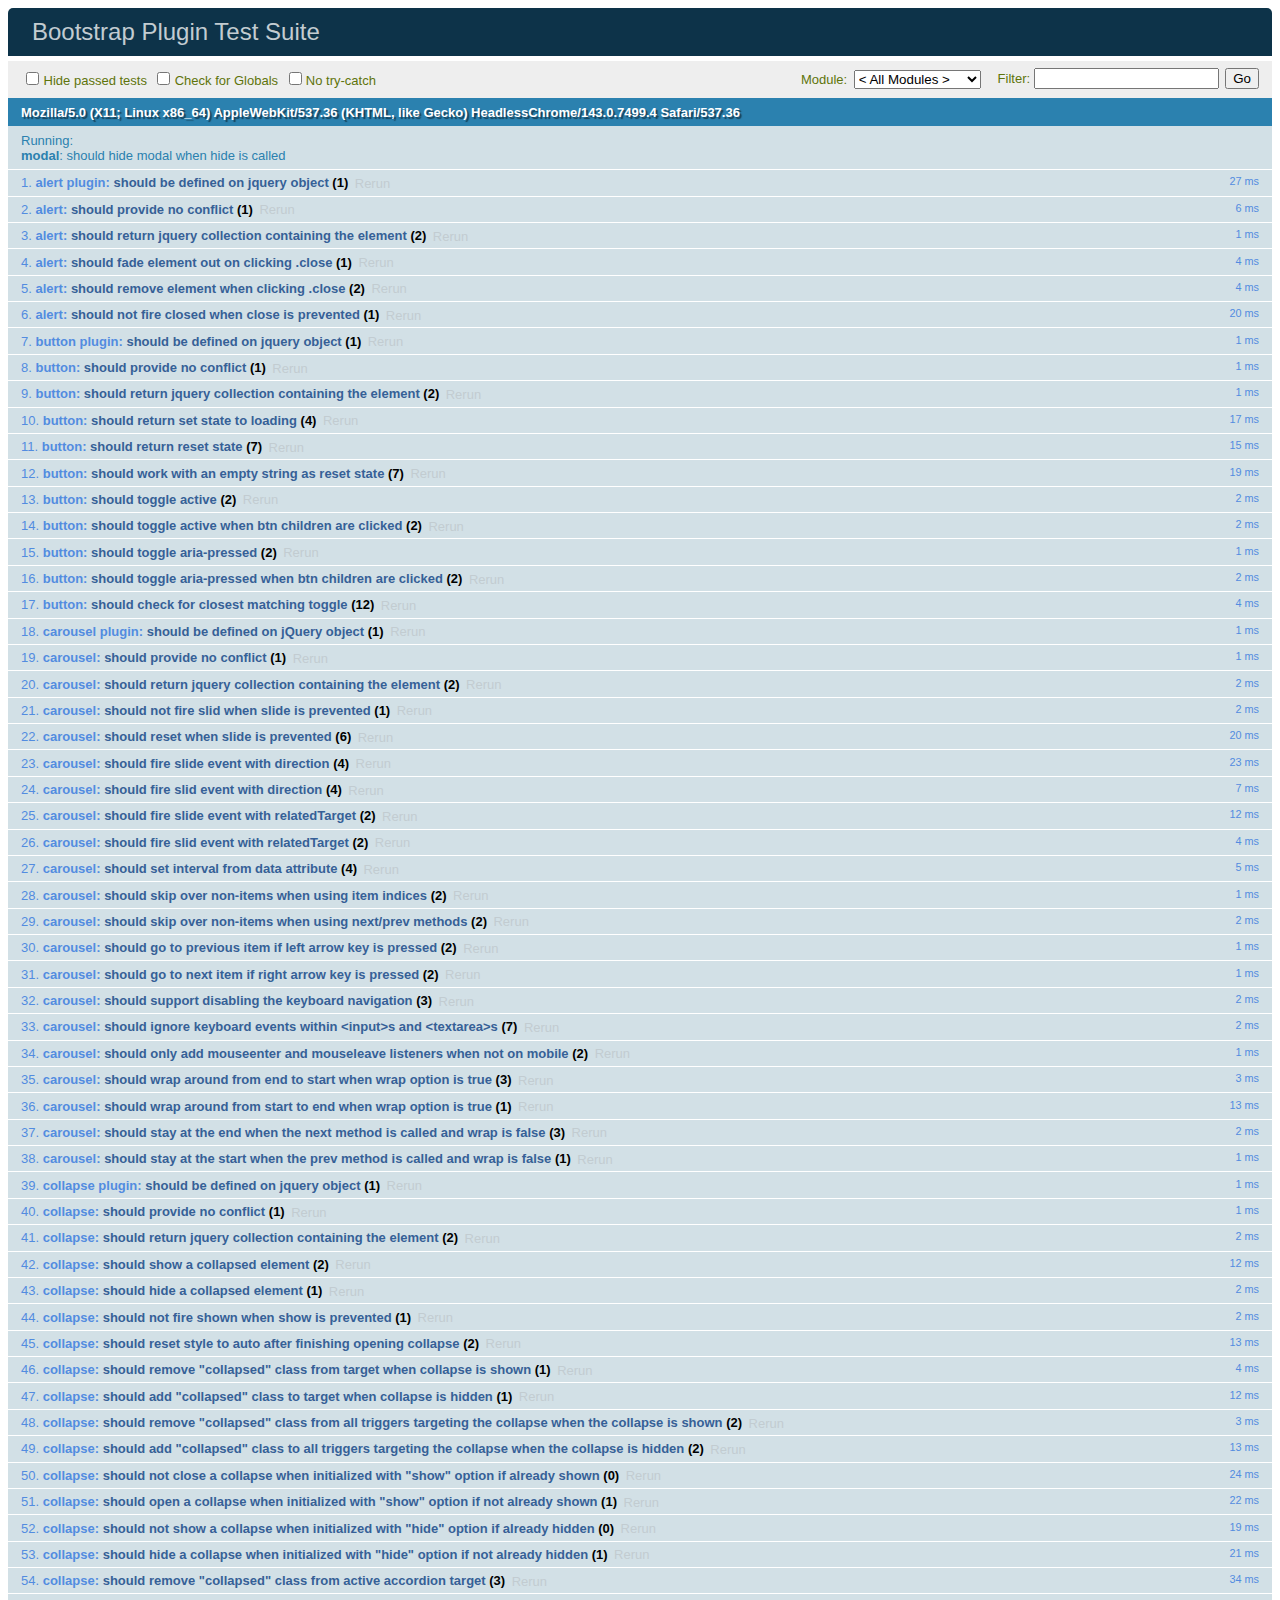
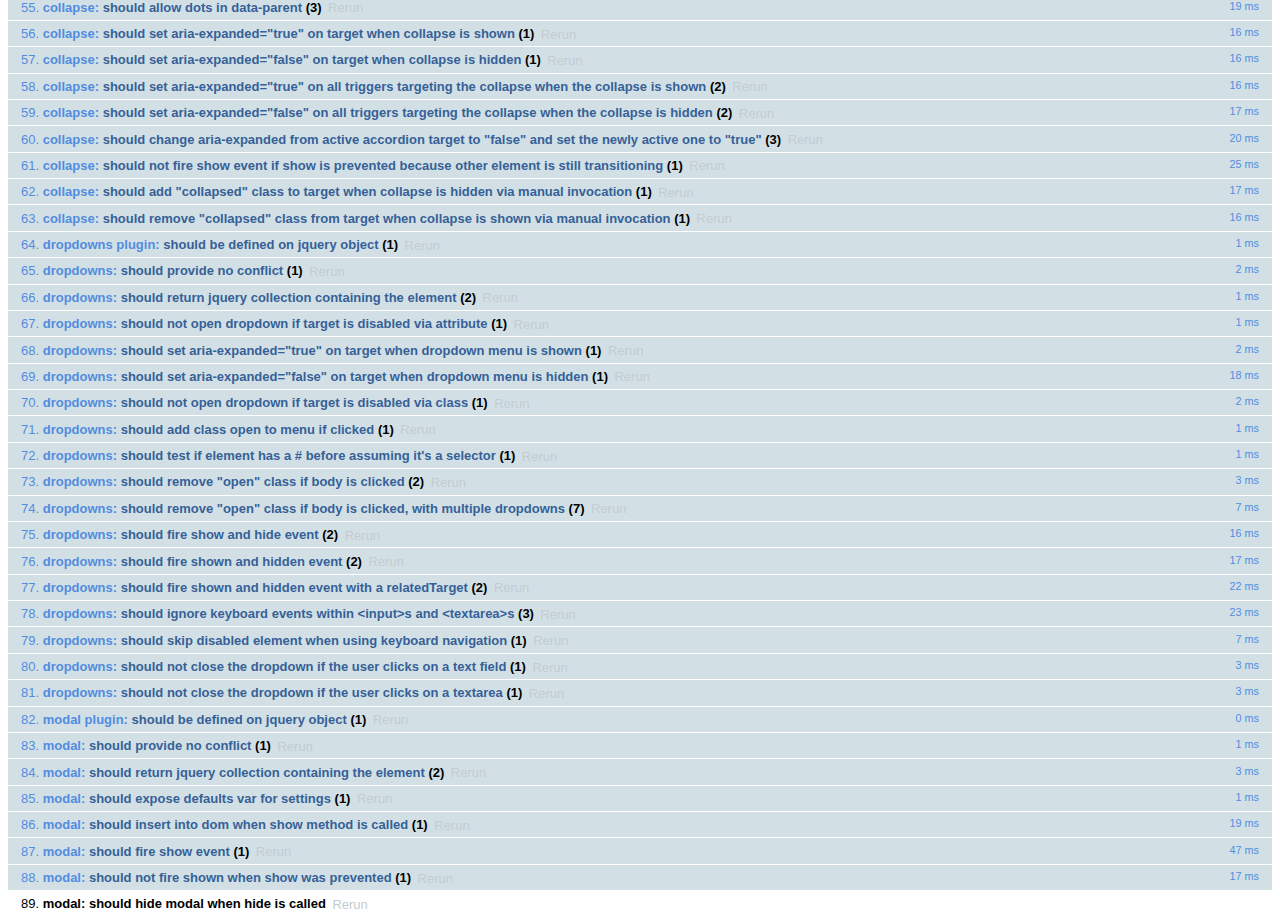
<file: sandstone_custom/bootstrap/js/tests/index.html>
<!DOCTYPE html>
<html>
  <head>
    <meta charset="utf-8">
    <title>Bootstrap Plugin Test Suite</title>
    <meta name="viewport" content="width=device-width, initial-scale=1">

    <!-- jQuery -->
    <script src="vendor/jquery.min.js"></script>
    <script>
      // Disable jQuery event aliases to ensure we don't accidentally use any of them
      (function () {
        var eventAliases = [
          'blur',
          'focus',
          'focusin',
          'focusout',
          'load',
          'resize',
          'scroll',
          'unload',
          'click',
          'dblclick',
          'mousedown',
          'mouseup',
          'mousemove',
          'mouseover',
          'mouseout',
          'mouseenter',
          'mouseleave',
          'change',
          'select',
          'submit',
          'keydown',
          'keypress',
          'keyup',
          'error',
          'contextmenu',
          'hover',
          'bind',
          'unbind',
          'delegate',
          'undelegate'
        ]
        for (var i = 0; i < eventAliases.length; i++) {
          $.fn[eventAliases[i]] = undefined
        }
      })()
    </script>

    <!-- QUnit -->
    <link rel="stylesheet" href="vendor/qunit.css" media="screen">
    <script src="vendor/qunit.js"></script>
    <script>
      // See https://github.com/axemclion/grunt-saucelabs#test-result-details-with-qunit
      var log = []
      // Require assert.expect in each test
      QUnit.config.requireExpects = true
      QUnit.done(function (testResults) {
        var tests = []
        for (var i = 0, len = log.length; i < len; i++) {
          var details = log[i]
          tests.push({
            name: details.name,
            result: details.result,
            expected: details.expected,
            actual: details.actual,
            source: details.source
          })
        }
        testResults.tests = tests

        window.global_test_results = testResults
      })

      QUnit.testStart(function (testDetails) {
        $(window).scrollTop(0)
        QUnit.log(function (details) {
          if (!details.result) {
            details.name = testDetails.name
            log.push(details)
          }
        })
      })

      // Cleanup
      QUnit.testDone(function () {
        $('#qunit-fixture').empty()
        $('#modal-test, .modal-backdrop').remove()
      })

      // Display fixture on-screen on iOS to avoid false positives
      if (/iPhone|iPad|iPod/.test(navigator.userAgent)) {
        QUnit.begin(function() {
          $('#qunit-fixture').css({ top: 0, left: 0 })
        })

        QUnit.done(function () {
          $('#qunit-fixture').css({ top: '', left: '' })
        })
      }

      // Disable deprecated global QUnit method aliases in preparation for QUnit v2
      (function () {
        var methodNames = [
          'async',
          'asyncTest',
          'deepEqual',
          'equal',
          'expect',
          'module',
          'notDeepEqual',
          'notEqual',
          'notPropEqual',
          'notStrictEqual',
          'ok',
          'propEqual',
          'push',
          'start',
          'stop',
          'strictEqual',
          'test',
          'throws'
        ];
        for (var i = 0; i < methodNames.length; i++) {
          var methodName = methodNames[i];
          window[methodName] = undefined;
        }
      })();
    </script>

    <!-- Plugin sources -->
    <script>$.support.transition = false</script>
    <script src="../../js/alert.js"></script>
    <script src="../../js/button.js"></script>
    <script src="../../js/carousel.js"></script>
    <script src="../../js/collapse.js"></script>
    <script src="../../js/dropdown.js"></script>
    <script src="../../js/modal.js"></script>
    <script src="../../js/scrollspy.js"></script>
    <script src="../../js/tab.js"></script>
    <script src="../../js/tooltip.js"></script>
    <script src="../../js/popover.js"></script>
    <script src="../../js/affix.js"></script>

    <!-- Unit tests -->
    <script src="unit/alert.js"></script>
    <script src="unit/button.js"></script>
    <script src="unit/carousel.js"></script>
    <script src="unit/collapse.js"></script>
    <script src="unit/dropdown.js"></script>
    <script src="unit/modal.js"></script>
    <script src="unit/scrollspy.js"></script>
    <script src="unit/tab.js"></script>
    <script src="unit/tooltip.js"></script>
    <script src="unit/popover.js"></script>
    <script src="unit/affix.js"></script>

  </head>
  <body>
    <div id="qunit-container">
      <div id="qunit"></div>
      <div id="qunit-fixture"></div>
    </div>
  </body>
</html>
</file>
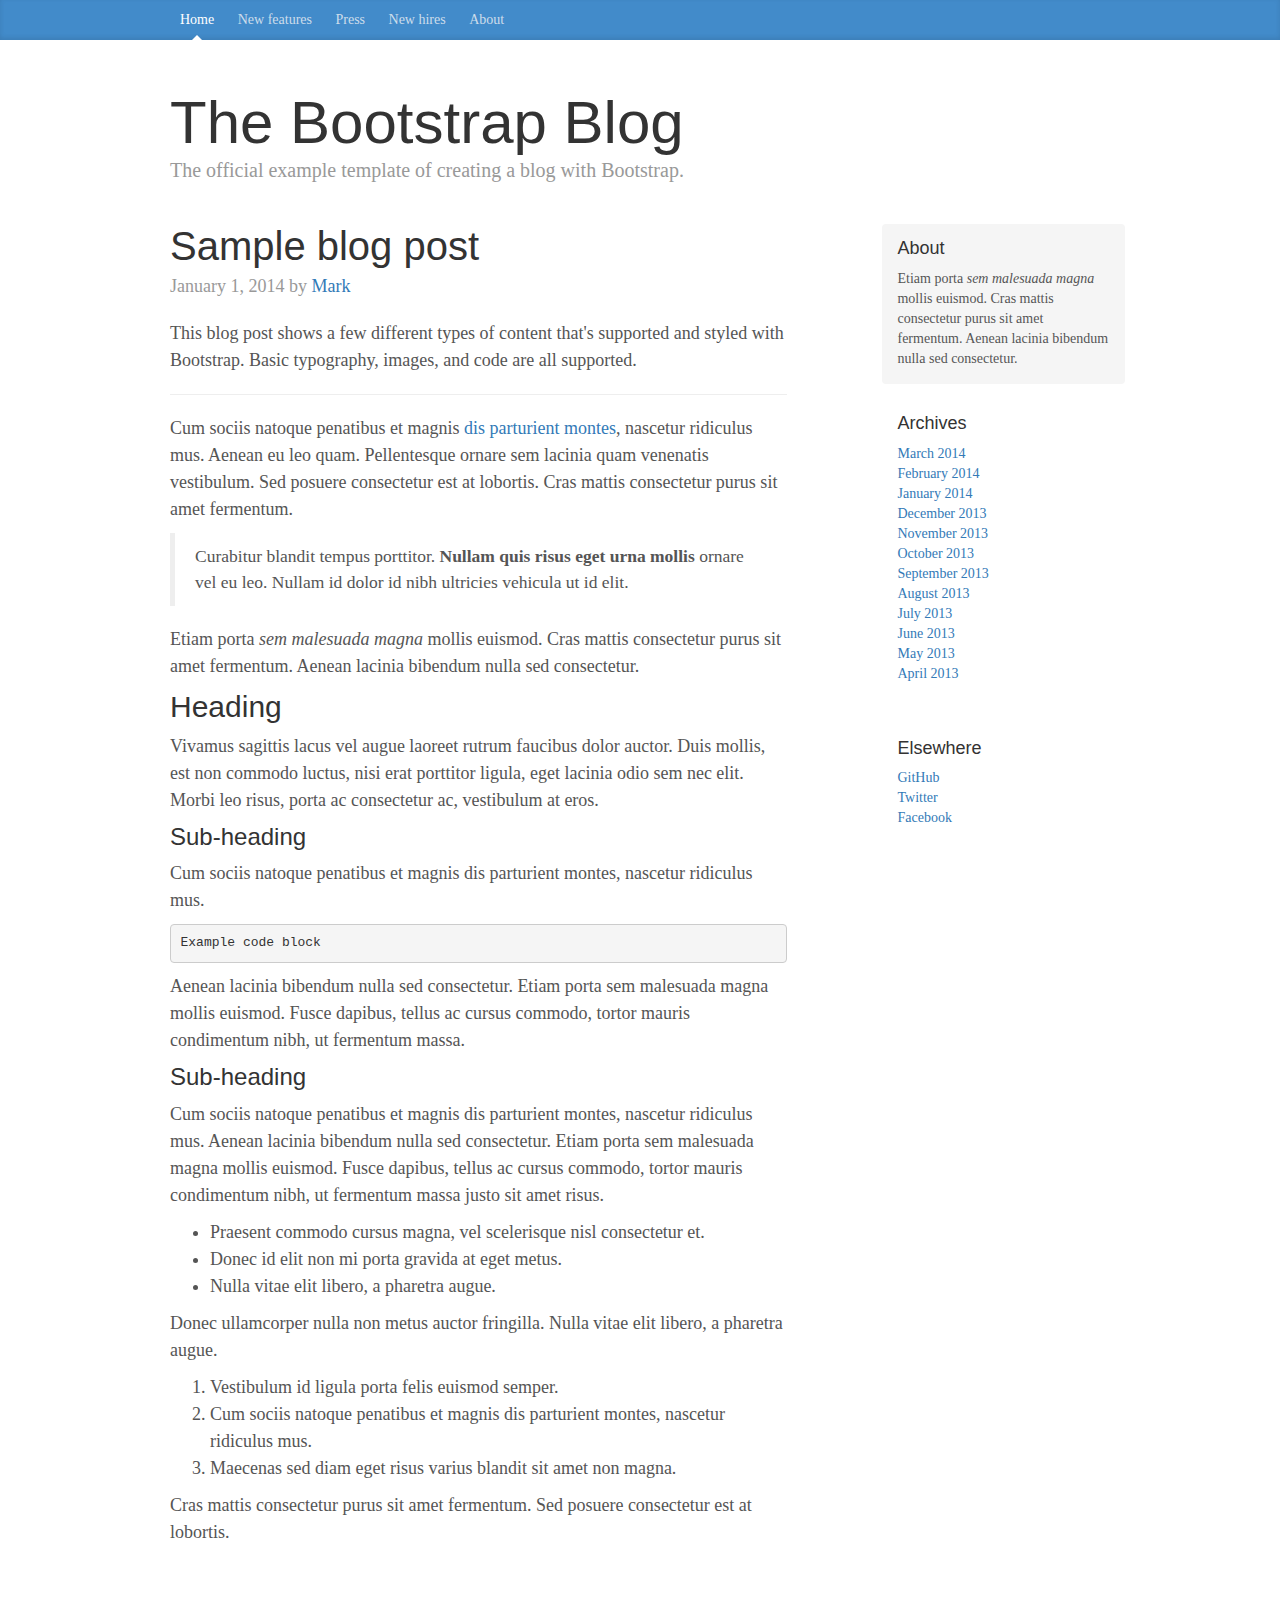
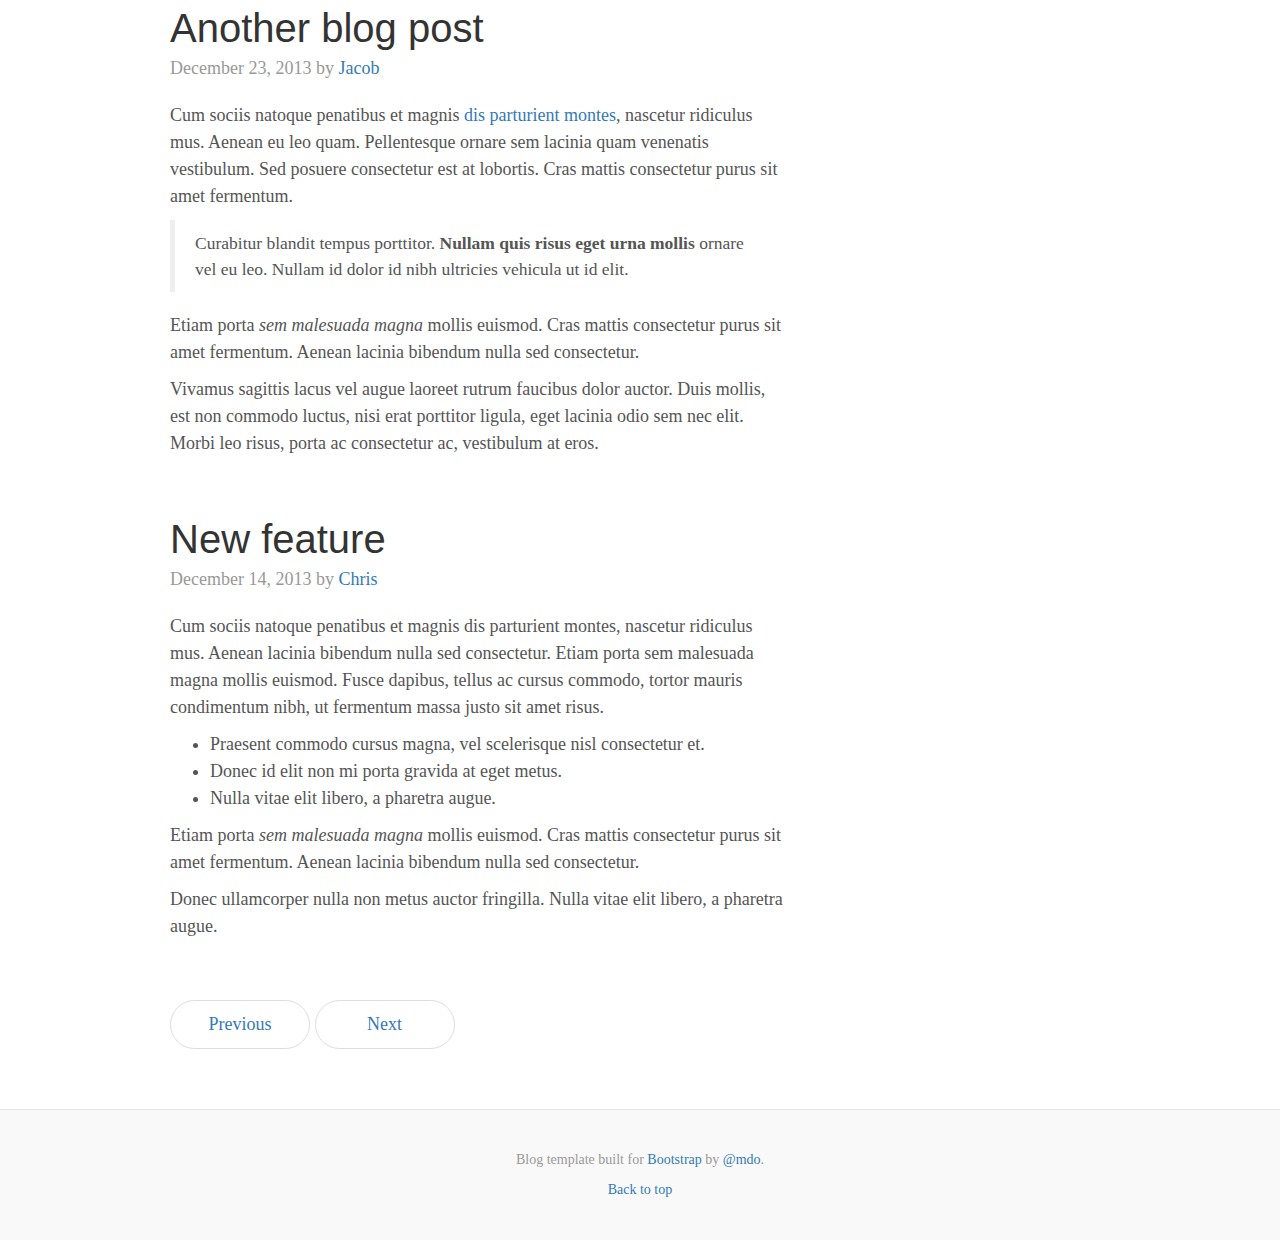
<file: sandstone_custom/bootstrap/docs/examples/blog/index.html>
<!DOCTYPE html>
<html lang="en">
  <head>
    <meta charset="utf-8">
    <meta http-equiv="X-UA-Compatible" content="IE=edge">
    <meta name="viewport" content="width=device-width, initial-scale=1">
    <!-- The above 3 meta tags *must* come first in the head; any other head content must come *after* these tags -->
    <meta name="description" content="">
    <meta name="author" content="">
    <link rel="icon" href="../../favicon.ico">

    <title>Blog Template for Bootstrap</title>

    <!-- Bootstrap core CSS -->
    <link href="../../dist/css/bootstrap.min.css" rel="stylesheet">

    <!-- IE10 viewport hack for Surface/desktop Windows 8 bug -->
    <link href="../../assets/css/ie10-viewport-bug-workaround.css" rel="stylesheet">

    <!-- Custom styles for this template -->
    <link href="blog.css" rel="stylesheet">

    <!-- Just for debugging purposes. Don't actually copy these 2 lines! -->
    <!--[if lt IE 9]><script src="../../assets/js/ie8-responsive-file-warning.js"></script><![endif]-->
    <script src="../../assets/js/ie-emulation-modes-warning.js"></script>

    <!-- HTML5 shim and Respond.js for IE8 support of HTML5 elements and media queries -->
    <!--[if lt IE 9]>
      <script src="https://oss.maxcdn.com/html5shiv/3.7.2/html5shiv.min.js"></script>
      <script src="https://oss.maxcdn.com/respond/1.4.2/respond.min.js"></script>
    <![endif]-->
  </head>

  <body>

    <div class="blog-masthead">
      <div class="container">
        <nav class="blog-nav">
          <a class="blog-nav-item active" href="#">Home</a>
          <a class="blog-nav-item" href="#">New features</a>
          <a class="blog-nav-item" href="#">Press</a>
          <a class="blog-nav-item" href="#">New hires</a>
          <a class="blog-nav-item" href="#">About</a>
        </nav>
      </div>
    </div>

    <div class="container">

      <div class="blog-header">
        <h1 class="blog-title">The Bootstrap Blog</h1>
        <p class="lead blog-description">The official example template of creating a blog with Bootstrap.</p>
      </div>

      <div class="row">

        <div class="col-sm-8 blog-main">

          <div class="blog-post">
            <h2 class="blog-post-title">Sample blog post</h2>
            <p class="blog-post-meta">January 1, 2014 by <a href="#">Mark</a></p>

            <p>This blog post shows a few different types of content that's supported and styled with Bootstrap. Basic typography, images, and code are all supported.</p>
            <hr>
            <p>Cum sociis natoque penatibus et magnis <a href="#">dis parturient montes</a>, nascetur ridiculus mus. Aenean eu leo quam. Pellentesque ornare sem lacinia quam venenatis vestibulum. Sed posuere consectetur est at lobortis. Cras mattis consectetur purus sit amet fermentum.</p>
            <blockquote>
              <p>Curabitur blandit tempus porttitor. <strong>Nullam quis risus eget urna mollis</strong> ornare vel eu leo. Nullam id dolor id nibh ultricies vehicula ut id elit.</p>
            </blockquote>
            <p>Etiam porta <em>sem malesuada magna</em> mollis euismod. Cras mattis consectetur purus sit amet fermentum. Aenean lacinia bibendum nulla sed consectetur.</p>
            <h2>Heading</h2>
            <p>Vivamus sagittis lacus vel augue laoreet rutrum faucibus dolor auctor. Duis mollis, est non commodo luctus, nisi erat porttitor ligula, eget lacinia odio sem nec elit. Morbi leo risus, porta ac consectetur ac, vestibulum at eros.</p>
            <h3>Sub-heading</h3>
            <p>Cum sociis natoque penatibus et magnis dis parturient montes, nascetur ridiculus mus.</p>
            <pre><code>Example code block</code></pre>
            <p>Aenean lacinia bibendum nulla sed consectetur. Etiam porta sem malesuada magna mollis euismod. Fusce dapibus, tellus ac cursus commodo, tortor mauris condimentum nibh, ut fermentum massa.</p>
            <h3>Sub-heading</h3>
            <p>Cum sociis natoque penatibus et magnis dis parturient montes, nascetur ridiculus mus. Aenean lacinia bibendum nulla sed consectetur. Etiam porta sem malesuada magna mollis euismod. Fusce dapibus, tellus ac cursus commodo, tortor mauris condimentum nibh, ut fermentum massa justo sit amet risus.</p>
            <ul>
              <li>Praesent commodo cursus magna, vel scelerisque nisl consectetur et.</li>
              <li>Donec id elit non mi porta gravida at eget metus.</li>
              <li>Nulla vitae elit libero, a pharetra augue.</li>
            </ul>
            <p>Donec ullamcorper nulla non metus auctor fringilla. Nulla vitae elit libero, a pharetra augue.</p>
            <ol>
              <li>Vestibulum id ligula porta felis euismod semper.</li>
              <li>Cum sociis natoque penatibus et magnis dis parturient montes, nascetur ridiculus mus.</li>
              <li>Maecenas sed diam eget risus varius blandit sit amet non magna.</li>
            </ol>
            <p>Cras mattis consectetur purus sit amet fermentum. Sed posuere consectetur est at lobortis.</p>
          </div><!-- /.blog-post -->

          <div class="blog-post">
            <h2 class="blog-post-title">Another blog post</h2>
            <p class="blog-post-meta">December 23, 2013 by <a href="#">Jacob</a></p>

            <p>Cum sociis natoque penatibus et magnis <a href="#">dis parturient montes</a>, nascetur ridiculus mus. Aenean eu leo quam. Pellentesque ornare sem lacinia quam venenatis vestibulum. Sed posuere consectetur est at lobortis. Cras mattis consectetur purus sit amet fermentum.</p>
            <blockquote>
              <p>Curabitur blandit tempus porttitor. <strong>Nullam quis risus eget urna mollis</strong> ornare vel eu leo. Nullam id dolor id nibh ultricies vehicula ut id elit.</p>
            </blockquote>
            <p>Etiam porta <em>sem malesuada magna</em> mollis euismod. Cras mattis consectetur purus sit amet fermentum. Aenean lacinia bibendum nulla sed consectetur.</p>
            <p>Vivamus sagittis lacus vel augue laoreet rutrum faucibus dolor auctor. Duis mollis, est non commodo luctus, nisi erat porttitor ligula, eget lacinia odio sem nec elit. Morbi leo risus, porta ac consectetur ac, vestibulum at eros.</p>
          </div><!-- /.blog-post -->

          <div class="blog-post">
            <h2 class="blog-post-title">New feature</h2>
            <p class="blog-post-meta">December 14, 2013 by <a href="#">Chris</a></p>

            <p>Cum sociis natoque penatibus et magnis dis parturient montes, nascetur ridiculus mus. Aenean lacinia bibendum nulla sed consectetur. Etiam porta sem malesuada magna mollis euismod. Fusce dapibus, tellus ac cursus commodo, tortor mauris condimentum nibh, ut fermentum massa justo sit amet risus.</p>
            <ul>
              <li>Praesent commodo cursus magna, vel scelerisque nisl consectetur et.</li>
              <li>Donec id elit non mi porta gravida at eget metus.</li>
              <li>Nulla vitae elit libero, a pharetra augue.</li>
            </ul>
            <p>Etiam porta <em>sem malesuada magna</em> mollis euismod. Cras mattis consectetur purus sit amet fermentum. Aenean lacinia bibendum nulla sed consectetur.</p>
            <p>Donec ullamcorper nulla non metus auctor fringilla. Nulla vitae elit libero, a pharetra augue.</p>
          </div><!-- /.blog-post -->

          <nav>
            <ul class="pager">
              <li><a href="#">Previous</a></li>
              <li><a href="#">Next</a></li>
            </ul>
          </nav>

        </div><!-- /.blog-main -->

        <div class="col-sm-3 col-sm-offset-1 blog-sidebar">
          <div class="sidebar-module sidebar-module-inset">
            <h4>About</h4>
            <p>Etiam porta <em>sem malesuada magna</em> mollis euismod. Cras mattis consectetur purus sit amet fermentum. Aenean lacinia bibendum nulla sed consectetur.</p>
          </div>
          <div class="sidebar-module">
            <h4>Archives</h4>
            <ol class="list-unstyled">
              <li><a href="#">March 2014</a></li>
              <li><a href="#">February 2014</a></li>
              <li><a href="#">January 2014</a></li>
              <li><a href="#">December 2013</a></li>
              <li><a href="#">November 2013</a></li>
              <li><a href="#">October 2013</a></li>
              <li><a href="#">September 2013</a></li>
              <li><a href="#">August 2013</a></li>
              <li><a href="#">July 2013</a></li>
              <li><a href="#">June 2013</a></li>
              <li><a href="#">May 2013</a></li>
              <li><a href="#">April 2013</a></li>
            </ol>
          </div>
          <div class="sidebar-module">
            <h4>Elsewhere</h4>
            <ol class="list-unstyled">
              <li><a href="#">GitHub</a></li>
              <li><a href="#">Twitter</a></li>
              <li><a href="#">Facebook</a></li>
            </ol>
          </div>
        </div><!-- /.blog-sidebar -->

      </div><!-- /.row -->

    </div><!-- /.container -->

    <footer class="blog-footer">
      <p>Blog template built for <a href="http://getbootstrap.com">Bootstrap</a> by <a href="https://twitter.com/mdo">@mdo</a>.</p>
      <p>
        <a href="#">Back to top</a>
      </p>
    </footer>


    <!-- Bootstrap core JavaScript
    ================================================== -->
    <!-- Placed at the end of the document so the pages load faster -->
    <script src="https://ajax.googleapis.com/ajax/libs/jquery/1.11.3/jquery.min.js"></script>
    <script>window.jQuery || document.write('<script src="../../assets/js/vendor/jquery.min.js"><\/script>')</script>
    <script src="../../dist/js/bootstrap.min.js"></script>
    <!-- IE10 viewport hack for Surface/desktop Windows 8 bug -->
    <script src="../../assets/js/ie10-viewport-bug-workaround.js"></script>
  </body>
</html>
</file>
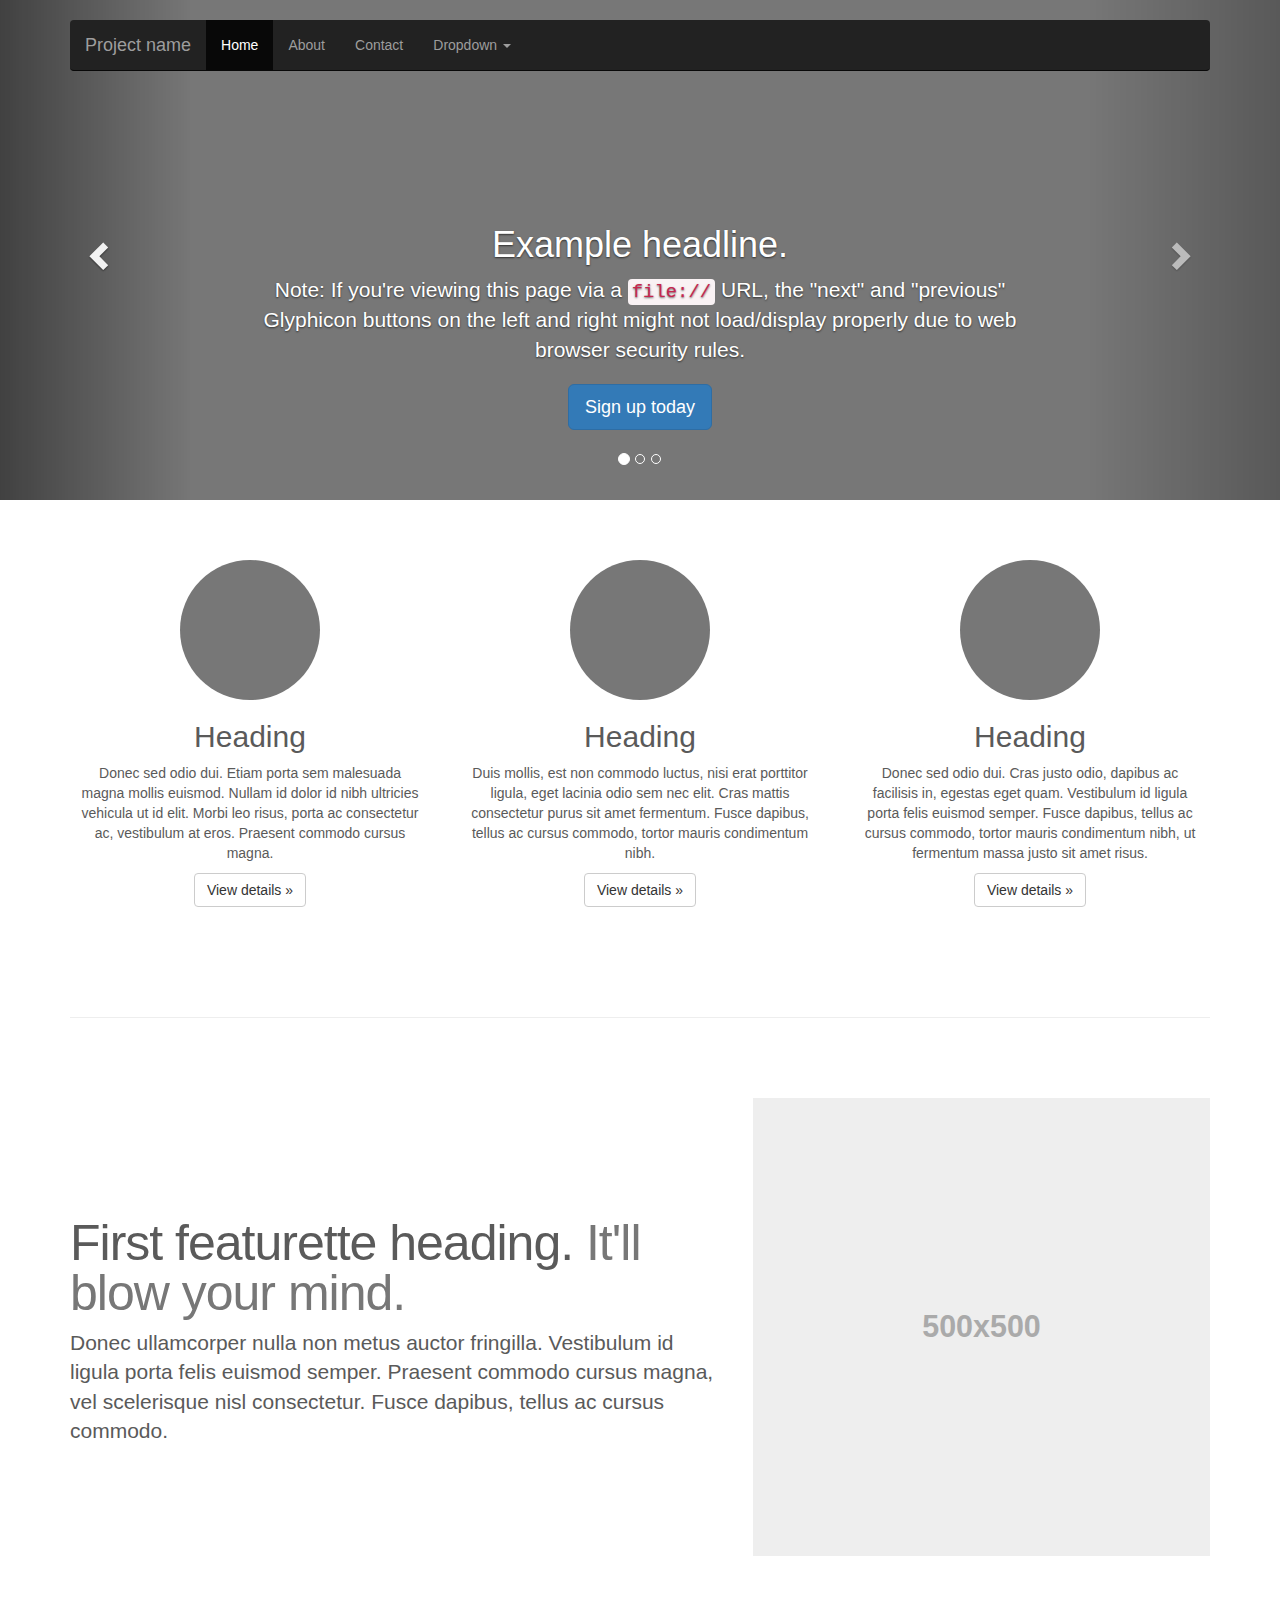
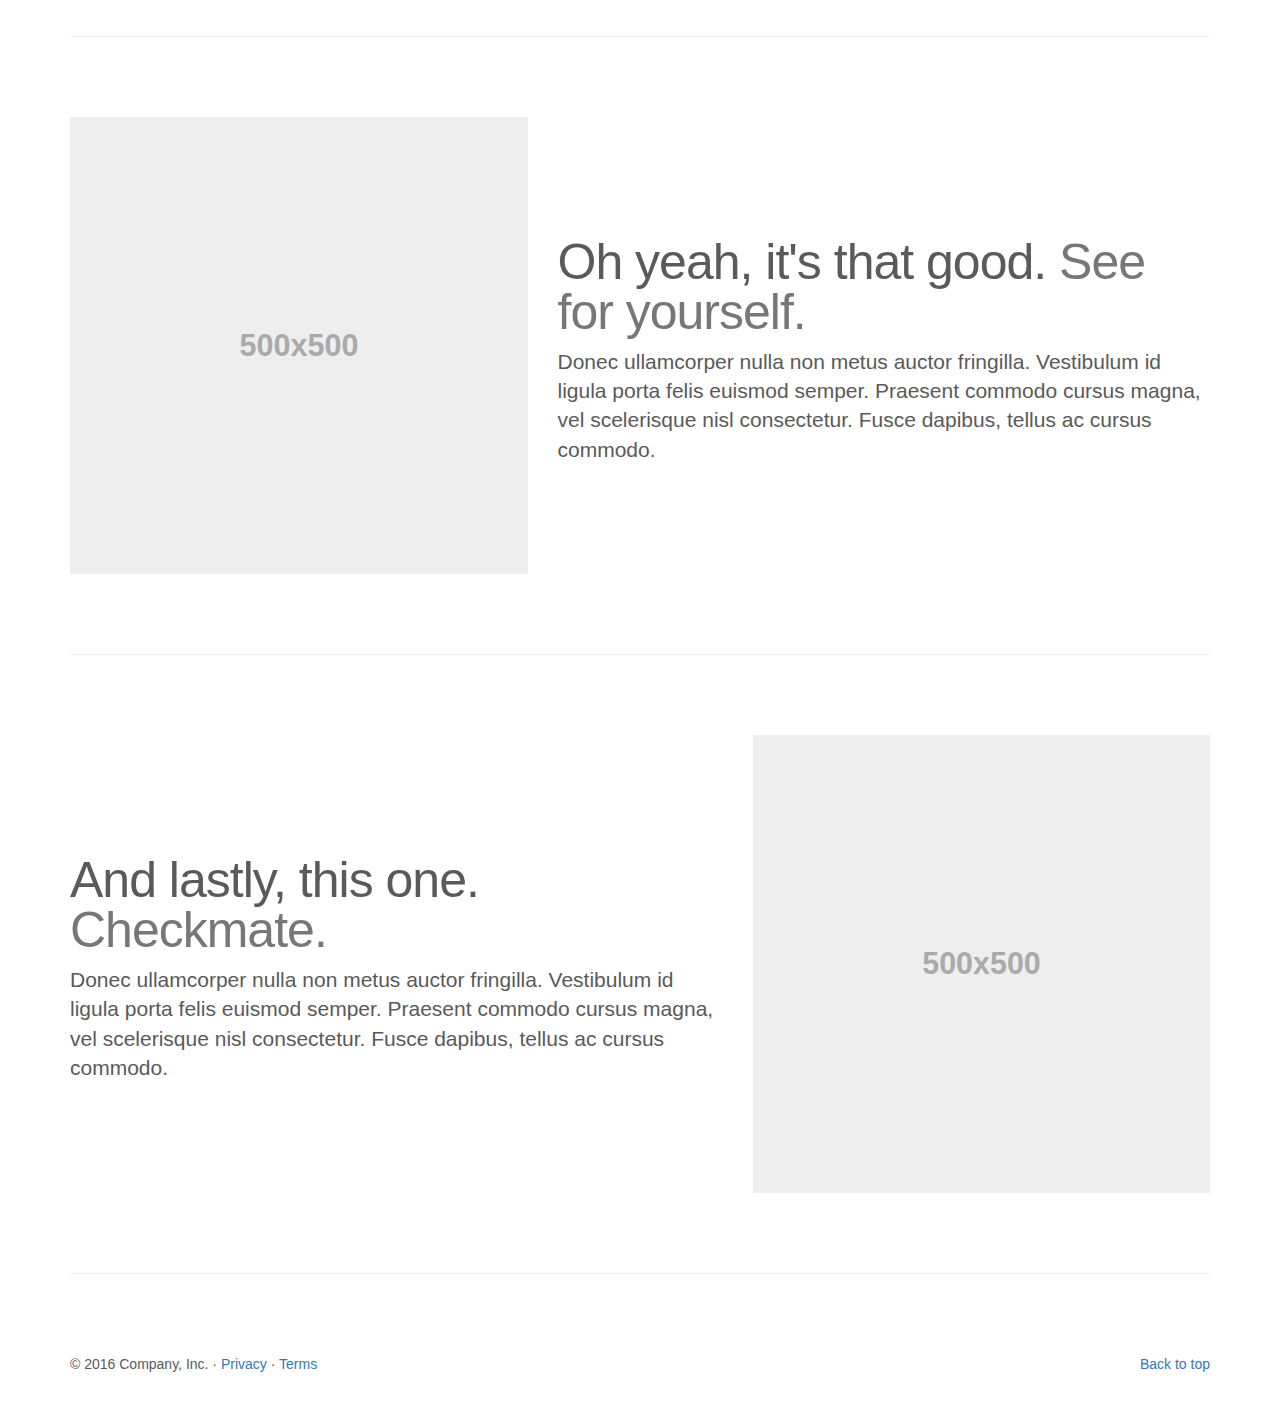
<file: sandstone_custom/bootstrap/docs/examples/carousel/index.html>
<!DOCTYPE html>
<html lang="en">
  <head>
    <meta charset="utf-8">
    <meta http-equiv="X-UA-Compatible" content="IE=edge">
    <meta name="viewport" content="width=device-width, initial-scale=1">
    <!-- The above 3 meta tags *must* come first in the head; any other head content must come *after* these tags -->
    <meta name="description" content="">
    <meta name="author" content="">
    <link rel="icon" href="../../favicon.ico">

    <title>Carousel Template for Bootstrap</title>

    <!-- Bootstrap core CSS -->
    <link href="../../dist/css/bootstrap.min.css" rel="stylesheet">

    <!-- IE10 viewport hack for Surface/desktop Windows 8 bug -->
    <link href="../../assets/css/ie10-viewport-bug-workaround.css" rel="stylesheet">

    <!-- Just for debugging purposes. Don't actually copy these 2 lines! -->
    <!--[if lt IE 9]><script src="../../assets/js/ie8-responsive-file-warning.js"></script><![endif]-->
    <script src="../../assets/js/ie-emulation-modes-warning.js"></script>

    <!-- HTML5 shim and Respond.js for IE8 support of HTML5 elements and media queries -->
    <!--[if lt IE 9]>
      <script src="https://oss.maxcdn.com/html5shiv/3.7.2/html5shiv.min.js"></script>
      <script src="https://oss.maxcdn.com/respond/1.4.2/respond.min.js"></script>
    <![endif]-->

    <!-- Custom styles for this template -->
    <link href="carousel.css" rel="stylesheet">
  </head>
<!-- NAVBAR
================================================== -->
  <body>
    <div class="navbar-wrapper">
      <div class="container">

        <nav class="navbar navbar-inverse navbar-static-top">
          <div class="container">
            <div class="navbar-header">
              <button type="button" class="navbar-toggle collapsed" data-toggle="collapse" data-target="#navbar" aria-expanded="false" aria-controls="navbar">
                <span class="sr-only">Toggle navigation</span>
                <span class="icon-bar"></span>
                <span class="icon-bar"></span>
                <span class="icon-bar"></span>
              </button>
              <a class="navbar-brand" href="#">Project name</a>
            </div>
            <div id="navbar" class="navbar-collapse collapse">
              <ul class="nav navbar-nav">
                <li class="active"><a href="#">Home</a></li>
                <li><a href="#about">About</a></li>
                <li><a href="#contact">Contact</a></li>
                <li class="dropdown">
                  <a href="#" class="dropdown-toggle" data-toggle="dropdown" role="button" aria-haspopup="true" aria-expanded="false">Dropdown <span class="caret"></span></a>
                  <ul class="dropdown-menu">
                    <li><a href="#">Action</a></li>
                    <li><a href="#">Another action</a></li>
                    <li><a href="#">Something else here</a></li>
                    <li role="separator" class="divider"></li>
                    <li class="dropdown-header">Nav header</li>
                    <li><a href="#">Separated link</a></li>
                    <li><a href="#">One more separated link</a></li>
                  </ul>
                </li>
              </ul>
            </div>
          </div>
        </nav>

      </div>
    </div>


    <!-- Carousel
    ================================================== -->
    <div id="myCarousel" class="carousel slide" data-ride="carousel">
      <!-- Indicators -->
      <ol class="carousel-indicators">
        <li data-target="#myCarousel" data-slide-to="0" class="active"></li>
        <li data-target="#myCarousel" data-slide-to="1"></li>
        <li data-target="#myCarousel" data-slide-to="2"></li>
      </ol>
      <div class="carousel-inner" role="listbox">
        <div class="item active">
          <img class="first-slide" src="[data-uri]" alt="First slide">
          <div class="container">
            <div class="carousel-caption">
              <h1>Example headline.</h1>
              <p>Note: If you're viewing this page via a <code>file://</code> URL, the "next" and "previous" Glyphicon buttons on the left and right might not load/display properly due to web browser security rules.</p>
              <p><a class="btn btn-lg btn-primary" href="#" role="button">Sign up today</a></p>
            </div>
          </div>
        </div>
        <div class="item">
          <img class="second-slide" src="[data-uri]" alt="Second slide">
          <div class="container">
            <div class="carousel-caption">
              <h1>Another example headline.</h1>
              <p>Cras justo odio, dapibus ac facilisis in, egestas eget quam. Donec id elit non mi porta gravida at eget metus. Nullam id dolor id nibh ultricies vehicula ut id elit.</p>
              <p><a class="btn btn-lg btn-primary" href="#" role="button">Learn more</a></p>
            </div>
          </div>
        </div>
        <div class="item">
          <img class="third-slide" src="[data-uri]" alt="Third slide">
          <div class="container">
            <div class="carousel-caption">
              <h1>One more for good measure.</h1>
              <p>Cras justo odio, dapibus ac facilisis in, egestas eget quam. Donec id elit non mi porta gravida at eget metus. Nullam id dolor id nibh ultricies vehicula ut id elit.</p>
              <p><a class="btn btn-lg btn-primary" href="#" role="button">Browse gallery</a></p>
            </div>
          </div>
        </div>
      </div>
      <a class="left carousel-control" href="#myCarousel" role="button" data-slide="prev">
        <span class="glyphicon glyphicon-chevron-left" aria-hidden="true"></span>
        <span class="sr-only">Previous</span>
      </a>
      <a class="right carousel-control" href="#myCarousel" role="button" data-slide="next">
        <span class="glyphicon glyphicon-chevron-right" aria-hidden="true"></span>
        <span class="sr-only">Next</span>
      </a>
    </div><!-- /.carousel -->


    <!-- Marketing messaging and featurettes
    ================================================== -->
    <!-- Wrap the rest of the page in another container to center all the content. -->

    <div class="container marketing">

      <!-- Three columns of text below the carousel -->
      <div class="row">
        <div class="col-lg-4">
          <img class="img-circle" src="[data-uri]" alt="Generic placeholder image" width="140" height="140">
          <h2>Heading</h2>
          <p>Donec sed odio dui. Etiam porta sem malesuada magna mollis euismod. Nullam id dolor id nibh ultricies vehicula ut id elit. Morbi leo risus, porta ac consectetur ac, vestibulum at eros. Praesent commodo cursus magna.</p>
          <p><a class="btn btn-default" href="#" role="button">View details &raquo;</a></p>
        </div><!-- /.col-lg-4 -->
        <div class="col-lg-4">
          <img class="img-circle" src="[data-uri]" alt="Generic placeholder image" width="140" height="140">
          <h2>Heading</h2>
          <p>Duis mollis, est non commodo luctus, nisi erat porttitor ligula, eget lacinia odio sem nec elit. Cras mattis consectetur purus sit amet fermentum. Fusce dapibus, tellus ac cursus commodo, tortor mauris condimentum nibh.</p>
          <p><a class="btn btn-default" href="#" role="button">View details &raquo;</a></p>
        </div><!-- /.col-lg-4 -->
        <div class="col-lg-4">
          <img class="img-circle" src="[data-uri]" alt="Generic placeholder image" width="140" height="140">
          <h2>Heading</h2>
          <p>Donec sed odio dui. Cras justo odio, dapibus ac facilisis in, egestas eget quam. Vestibulum id ligula porta felis euismod semper. Fusce dapibus, tellus ac cursus commodo, tortor mauris condimentum nibh, ut fermentum massa justo sit amet risus.</p>
          <p><a class="btn btn-default" href="#" role="button">View details &raquo;</a></p>
        </div><!-- /.col-lg-4 -->
      </div><!-- /.row -->


      <!-- START THE FEATURETTES -->

      <hr class="featurette-divider">

      <div class="row featurette">
        <div class="col-md-7">
          <h2 class="featurette-heading">First featurette heading. <span class="text-muted">It'll blow your mind.</span></h2>
          <p class="lead">Donec ullamcorper nulla non metus auctor fringilla. Vestibulum id ligula porta felis euismod semper. Praesent commodo cursus magna, vel scelerisque nisl consectetur. Fusce dapibus, tellus ac cursus commodo.</p>
        </div>
        <div class="col-md-5">
          <img class="featurette-image img-responsive center-block" data-src="holder.js/500x500/auto" alt="Generic placeholder image">
        </div>
      </div>

      <hr class="featurette-divider">

      <div class="row featurette">
        <div class="col-md-7 col-md-push-5">
          <h2 class="featurette-heading">Oh yeah, it's that good. <span class="text-muted">See for yourself.</span></h2>
          <p class="lead">Donec ullamcorper nulla non metus auctor fringilla. Vestibulum id ligula porta felis euismod semper. Praesent commodo cursus magna, vel scelerisque nisl consectetur. Fusce dapibus, tellus ac cursus commodo.</p>
        </div>
        <div class="col-md-5 col-md-pull-7">
          <img class="featurette-image img-responsive center-block" data-src="holder.js/500x500/auto" alt="Generic placeholder image">
        </div>
      </div>

      <hr class="featurette-divider">

      <div class="row featurette">
        <div class="col-md-7">
          <h2 class="featurette-heading">And lastly, this one. <span class="text-muted">Checkmate.</span></h2>
          <p class="lead">Donec ullamcorper nulla non metus auctor fringilla. Vestibulum id ligula porta felis euismod semper. Praesent commodo cursus magna, vel scelerisque nisl consectetur. Fusce dapibus, tellus ac cursus commodo.</p>
        </div>
        <div class="col-md-5">
          <img class="featurette-image img-responsive center-block" data-src="holder.js/500x500/auto" alt="Generic placeholder image">
        </div>
      </div>

      <hr class="featurette-divider">

      <!-- /END THE FEATURETTES -->


      <!-- FOOTER -->
      <footer>
        <p class="pull-right"><a href="#">Back to top</a></p>
        <p>&copy; 2016 Company, Inc. &middot; <a href="#">Privacy</a> &middot; <a href="#">Terms</a></p>
      </footer>

    </div><!-- /.container -->


    <!-- Bootstrap core JavaScript
    ================================================== -->
    <!-- Placed at the end of the document so the pages load faster -->
    <script src="https://ajax.googleapis.com/ajax/libs/jquery/1.11.3/jquery.min.js"></script>
    <script>window.jQuery || document.write('<script src="../../assets/js/vendor/jquery.min.js"><\/script>')</script>
    <script src="../../dist/js/bootstrap.min.js"></script>
    <!-- Just to make our placeholder images work. Don't actually copy the next line! -->
    <script src="../../assets/js/vendor/holder.min.js"></script>
    <!-- IE10 viewport hack for Surface/desktop Windows 8 bug -->
    <script src="../../assets/js/ie10-viewport-bug-workaround.js"></script>
  </body>
</html>
</file>
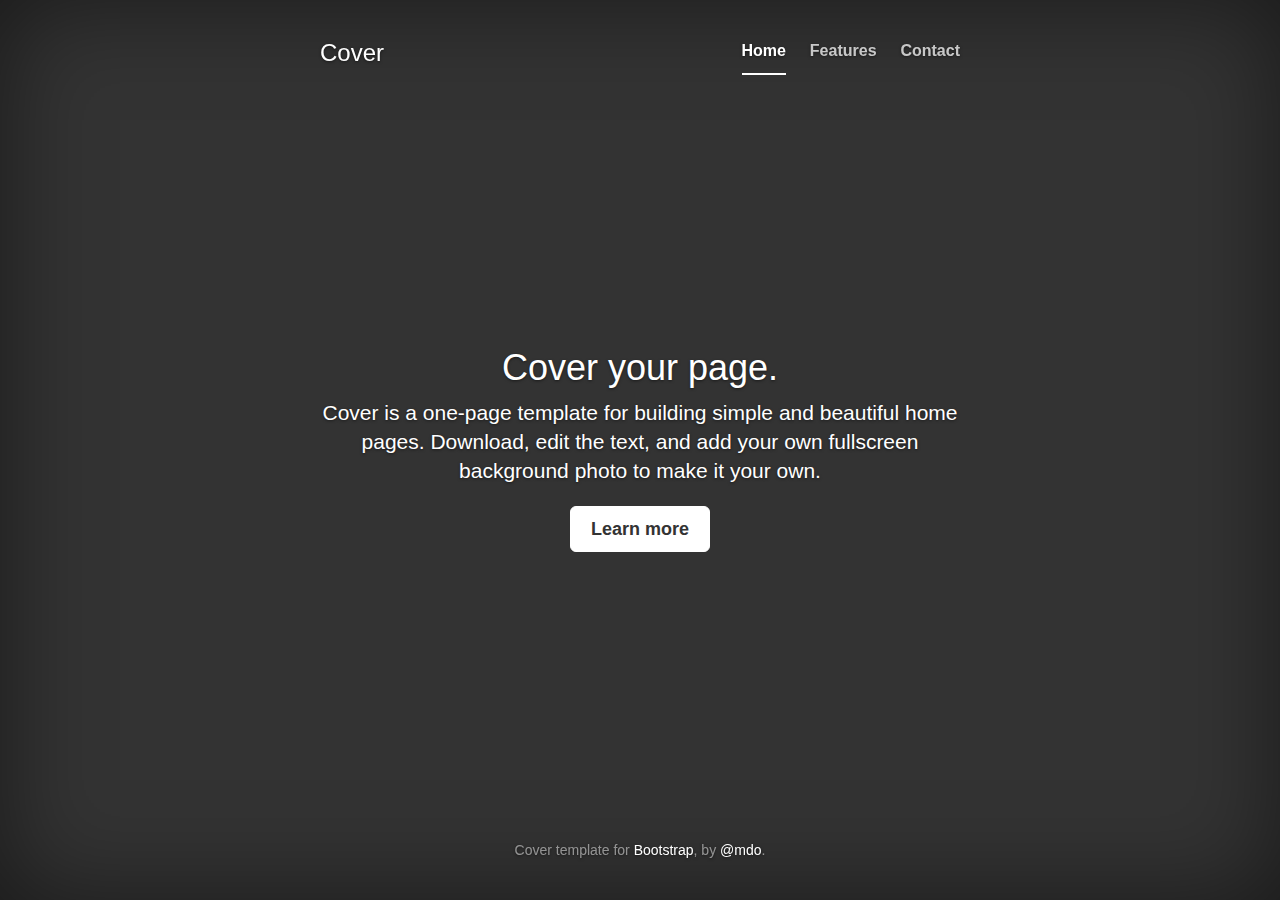
<file: sandstone_custom/bootstrap/docs/examples/cover/index.html>
<!DOCTYPE html>
<html lang="en">
  <head>
    <meta charset="utf-8">
    <meta http-equiv="X-UA-Compatible" content="IE=edge">
    <meta name="viewport" content="width=device-width, initial-scale=1">
    <!-- The above 3 meta tags *must* come first in the head; any other head content must come *after* these tags -->
    <meta name="description" content="">
    <meta name="author" content="">
    <link rel="icon" href="../../favicon.ico">

    <title>Cover Template for Bootstrap</title>

    <!-- Bootstrap core CSS -->
    <link href="../../dist/css/bootstrap.min.css" rel="stylesheet">

    <!-- IE10 viewport hack for Surface/desktop Windows 8 bug -->
    <link href="../../assets/css/ie10-viewport-bug-workaround.css" rel="stylesheet">

    <!-- Custom styles for this template -->
    <link href="cover.css" rel="stylesheet">

    <!-- Just for debugging purposes. Don't actually copy these 2 lines! -->
    <!--[if lt IE 9]><script src="../../assets/js/ie8-responsive-file-warning.js"></script><![endif]-->
    <script src="../../assets/js/ie-emulation-modes-warning.js"></script>

    <!-- HTML5 shim and Respond.js for IE8 support of HTML5 elements and media queries -->
    <!--[if lt IE 9]>
      <script src="https://oss.maxcdn.com/html5shiv/3.7.2/html5shiv.min.js"></script>
      <script src="https://oss.maxcdn.com/respond/1.4.2/respond.min.js"></script>
    <![endif]-->
  </head>

  <body>

    <div class="site-wrapper">

      <div class="site-wrapper-inner">

        <div class="cover-container">

          <div class="masthead clearfix">
            <div class="inner">
              <h3 class="masthead-brand">Cover</h3>
              <nav>
                <ul class="nav masthead-nav">
                  <li class="active"><a href="#">Home</a></li>
                  <li><a href="#">Features</a></li>
                  <li><a href="#">Contact</a></li>
                </ul>
              </nav>
            </div>
          </div>

          <div class="inner cover">
            <h1 class="cover-heading">Cover your page.</h1>
            <p class="lead">Cover is a one-page template for building simple and beautiful home pages. Download, edit the text, and add your own fullscreen background photo to make it your own.</p>
            <p class="lead">
              <a href="#" class="btn btn-lg btn-default">Learn more</a>
            </p>
          </div>

          <div class="mastfoot">
            <div class="inner">
              <p>Cover template for <a href="http://getbootstrap.com">Bootstrap</a>, by <a href="https://twitter.com/mdo">@mdo</a>.</p>
            </div>
          </div>

        </div>

      </div>

    </div>

    <!-- Bootstrap core JavaScript
    ================================================== -->
    <!-- Placed at the end of the document so the pages load faster -->
    <script src="https://ajax.googleapis.com/ajax/libs/jquery/1.11.3/jquery.min.js"></script>
    <script>window.jQuery || document.write('<script src="../../assets/js/vendor/jquery.min.js"><\/script>')</script>
    <script src="../../dist/js/bootstrap.min.js"></script>
    <!-- IE10 viewport hack for Surface/desktop Windows 8 bug -->
    <script src="../../assets/js/ie10-viewport-bug-workaround.js"></script>
  </body>
</html>
</file>
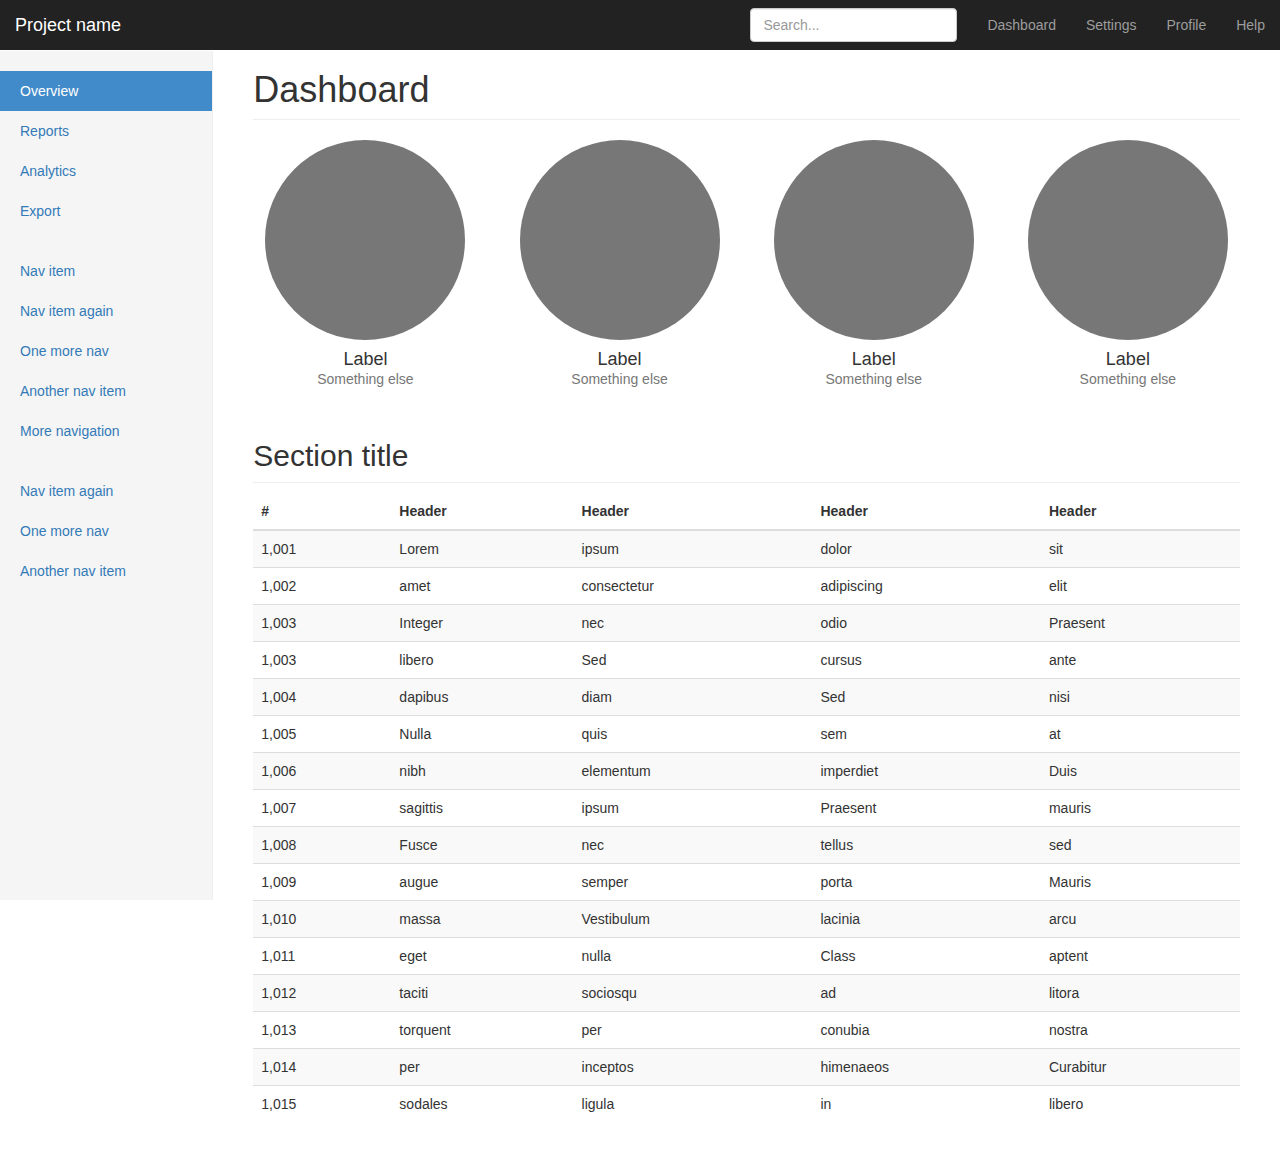
<file: sandstone_custom/bootstrap/docs/examples/dashboard/index.html>
<!DOCTYPE html>
<html lang="en">
  <head>
    <meta charset="utf-8">
    <meta http-equiv="X-UA-Compatible" content="IE=edge">
    <meta name="viewport" content="width=device-width, initial-scale=1">
    <!-- The above 3 meta tags *must* come first in the head; any other head content must come *after* these tags -->
    <meta name="description" content="">
    <meta name="author" content="">
    <link rel="icon" href="../../favicon.ico">

    <title>Dashboard Template for Bootstrap</title>

    <!-- Bootstrap core CSS -->
    <link href="../../dist/css/bootstrap.min.css" rel="stylesheet">

    <!-- IE10 viewport hack for Surface/desktop Windows 8 bug -->
    <link href="../../assets/css/ie10-viewport-bug-workaround.css" rel="stylesheet">

    <!-- Custom styles for this template -->
    <link href="dashboard.css" rel="stylesheet">

    <!-- Just for debugging purposes. Don't actually copy these 2 lines! -->
    <!--[if lt IE 9]><script src="../../assets/js/ie8-responsive-file-warning.js"></script><![endif]-->
    <script src="../../assets/js/ie-emulation-modes-warning.js"></script>

    <!-- HTML5 shim and Respond.js for IE8 support of HTML5 elements and media queries -->
    <!--[if lt IE 9]>
      <script src="https://oss.maxcdn.com/html5shiv/3.7.2/html5shiv.min.js"></script>
      <script src="https://oss.maxcdn.com/respond/1.4.2/respond.min.js"></script>
    <![endif]-->
  </head>

  <body>

    <nav class="navbar navbar-inverse navbar-fixed-top">
      <div class="container-fluid">
        <div class="navbar-header">
          <button type="button" class="navbar-toggle collapsed" data-toggle="collapse" data-target="#navbar" aria-expanded="false" aria-controls="navbar">
            <span class="sr-only">Toggle navigation</span>
            <span class="icon-bar"></span>
            <span class="icon-bar"></span>
            <span class="icon-bar"></span>
          </button>
          <a class="navbar-brand" href="#">Project name</a>
        </div>
        <div id="navbar" class="navbar-collapse collapse">
          <ul class="nav navbar-nav navbar-right">
            <li><a href="#">Dashboard</a></li>
            <li><a href="#">Settings</a></li>
            <li><a href="#">Profile</a></li>
            <li><a href="#">Help</a></li>
          </ul>
          <form class="navbar-form navbar-right">
            <input type="text" class="form-control" placeholder="Search...">
          </form>
        </div>
      </div>
    </nav>

    <div class="container-fluid">
      <div class="row">
        <div class="col-sm-3 col-md-2 sidebar">
          <ul class="nav nav-sidebar">
            <li class="active"><a href="#">Overview <span class="sr-only">(current)</span></a></li>
            <li><a href="#">Reports</a></li>
            <li><a href="#">Analytics</a></li>
            <li><a href="#">Export</a></li>
          </ul>
          <ul class="nav nav-sidebar">
            <li><a href="">Nav item</a></li>
            <li><a href="">Nav item again</a></li>
            <li><a href="">One more nav</a></li>
            <li><a href="">Another nav item</a></li>
            <li><a href="">More navigation</a></li>
          </ul>
          <ul class="nav nav-sidebar">
            <li><a href="">Nav item again</a></li>
            <li><a href="">One more nav</a></li>
            <li><a href="">Another nav item</a></li>
          </ul>
        </div>
        <div class="col-sm-9 col-sm-offset-3 col-md-10 col-md-offset-2 main">
          <h1 class="page-header">Dashboard</h1>

          <div class="row placeholders">
            <div class="col-xs-6 col-sm-3 placeholder">
              <img src="[data-uri]" width="200" height="200" class="img-responsive" alt="Generic placeholder thumbnail">
              <h4>Label</h4>
              <span class="text-muted">Something else</span>
            </div>
            <div class="col-xs-6 col-sm-3 placeholder">
              <img src="[data-uri]" width="200" height="200" class="img-responsive" alt="Generic placeholder thumbnail">
              <h4>Label</h4>
              <span class="text-muted">Something else</span>
            </div>
            <div class="col-xs-6 col-sm-3 placeholder">
              <img src="[data-uri]" width="200" height="200" class="img-responsive" alt="Generic placeholder thumbnail">
              <h4>Label</h4>
              <span class="text-muted">Something else</span>
            </div>
            <div class="col-xs-6 col-sm-3 placeholder">
              <img src="[data-uri]" width="200" height="200" class="img-responsive" alt="Generic placeholder thumbnail">
              <h4>Label</h4>
              <span class="text-muted">Something else</span>
            </div>
          </div>

          <h2 class="sub-header">Section title</h2>
          <div class="table-responsive">
            <table class="table table-striped">
              <thead>
                <tr>
                  <th>#</th>
                  <th>Header</th>
                  <th>Header</th>
                  <th>Header</th>
                  <th>Header</th>
                </tr>
              </thead>
              <tbody>
                <tr>
                  <td>1,001</td>
                  <td>Lorem</td>
                  <td>ipsum</td>
                  <td>dolor</td>
                  <td>sit</td>
                </tr>
                <tr>
                  <td>1,002</td>
                  <td>amet</td>
                  <td>consectetur</td>
                  <td>adipiscing</td>
                  <td>elit</td>
                </tr>
                <tr>
                  <td>1,003</td>
                  <td>Integer</td>
                  <td>nec</td>
                  <td>odio</td>
                  <td>Praesent</td>
                </tr>
                <tr>
                  <td>1,003</td>
                  <td>libero</td>
                  <td>Sed</td>
                  <td>cursus</td>
                  <td>ante</td>
                </tr>
                <tr>
                  <td>1,004</td>
                  <td>dapibus</td>
                  <td>diam</td>
                  <td>Sed</td>
                  <td>nisi</td>
                </tr>
                <tr>
                  <td>1,005</td>
                  <td>Nulla</td>
                  <td>quis</td>
                  <td>sem</td>
                  <td>at</td>
                </tr>
                <tr>
                  <td>1,006</td>
                  <td>nibh</td>
                  <td>elementum</td>
                  <td>imperdiet</td>
                  <td>Duis</td>
                </tr>
                <tr>
                  <td>1,007</td>
                  <td>sagittis</td>
                  <td>ipsum</td>
                  <td>Praesent</td>
                  <td>mauris</td>
                </tr>
                <tr>
                  <td>1,008</td>
                  <td>Fusce</td>
                  <td>nec</td>
                  <td>tellus</td>
                  <td>sed</td>
                </tr>
                <tr>
                  <td>1,009</td>
                  <td>augue</td>
                  <td>semper</td>
                  <td>porta</td>
                  <td>Mauris</td>
                </tr>
                <tr>
                  <td>1,010</td>
                  <td>massa</td>
                  <td>Vestibulum</td>
                  <td>lacinia</td>
                  <td>arcu</td>
                </tr>
                <tr>
                  <td>1,011</td>
                  <td>eget</td>
                  <td>nulla</td>
                  <td>Class</td>
                  <td>aptent</td>
                </tr>
                <tr>
                  <td>1,012</td>
                  <td>taciti</td>
                  <td>sociosqu</td>
                  <td>ad</td>
                  <td>litora</td>
                </tr>
                <tr>
                  <td>1,013</td>
                  <td>torquent</td>
                  <td>per</td>
                  <td>conubia</td>
                  <td>nostra</td>
                </tr>
                <tr>
                  <td>1,014</td>
                  <td>per</td>
                  <td>inceptos</td>
                  <td>himenaeos</td>
                  <td>Curabitur</td>
                </tr>
                <tr>
                  <td>1,015</td>
                  <td>sodales</td>
                  <td>ligula</td>
                  <td>in</td>
                  <td>libero</td>
                </tr>
              </tbody>
            </table>
          </div>
        </div>
      </div>
    </div>

    <!-- Bootstrap core JavaScript
    ================================================== -->
    <!-- Placed at the end of the document so the pages load faster -->
    <script src="https://ajax.googleapis.com/ajax/libs/jquery/1.11.3/jquery.min.js"></script>
    <script>window.jQuery || document.write('<script src="../../assets/js/vendor/jquery.min.js"><\/script>')</script>
    <script src="../../dist/js/bootstrap.min.js"></script>
    <!-- Just to make our placeholder images work. Don't actually copy the next line! -->
    <script src="../../assets/js/vendor/holder.min.js"></script>
    <!-- IE10 viewport hack for Surface/desktop Windows 8 bug -->
    <script src="../../assets/js/ie10-viewport-bug-workaround.js"></script>
  </body>
</html>
</file>
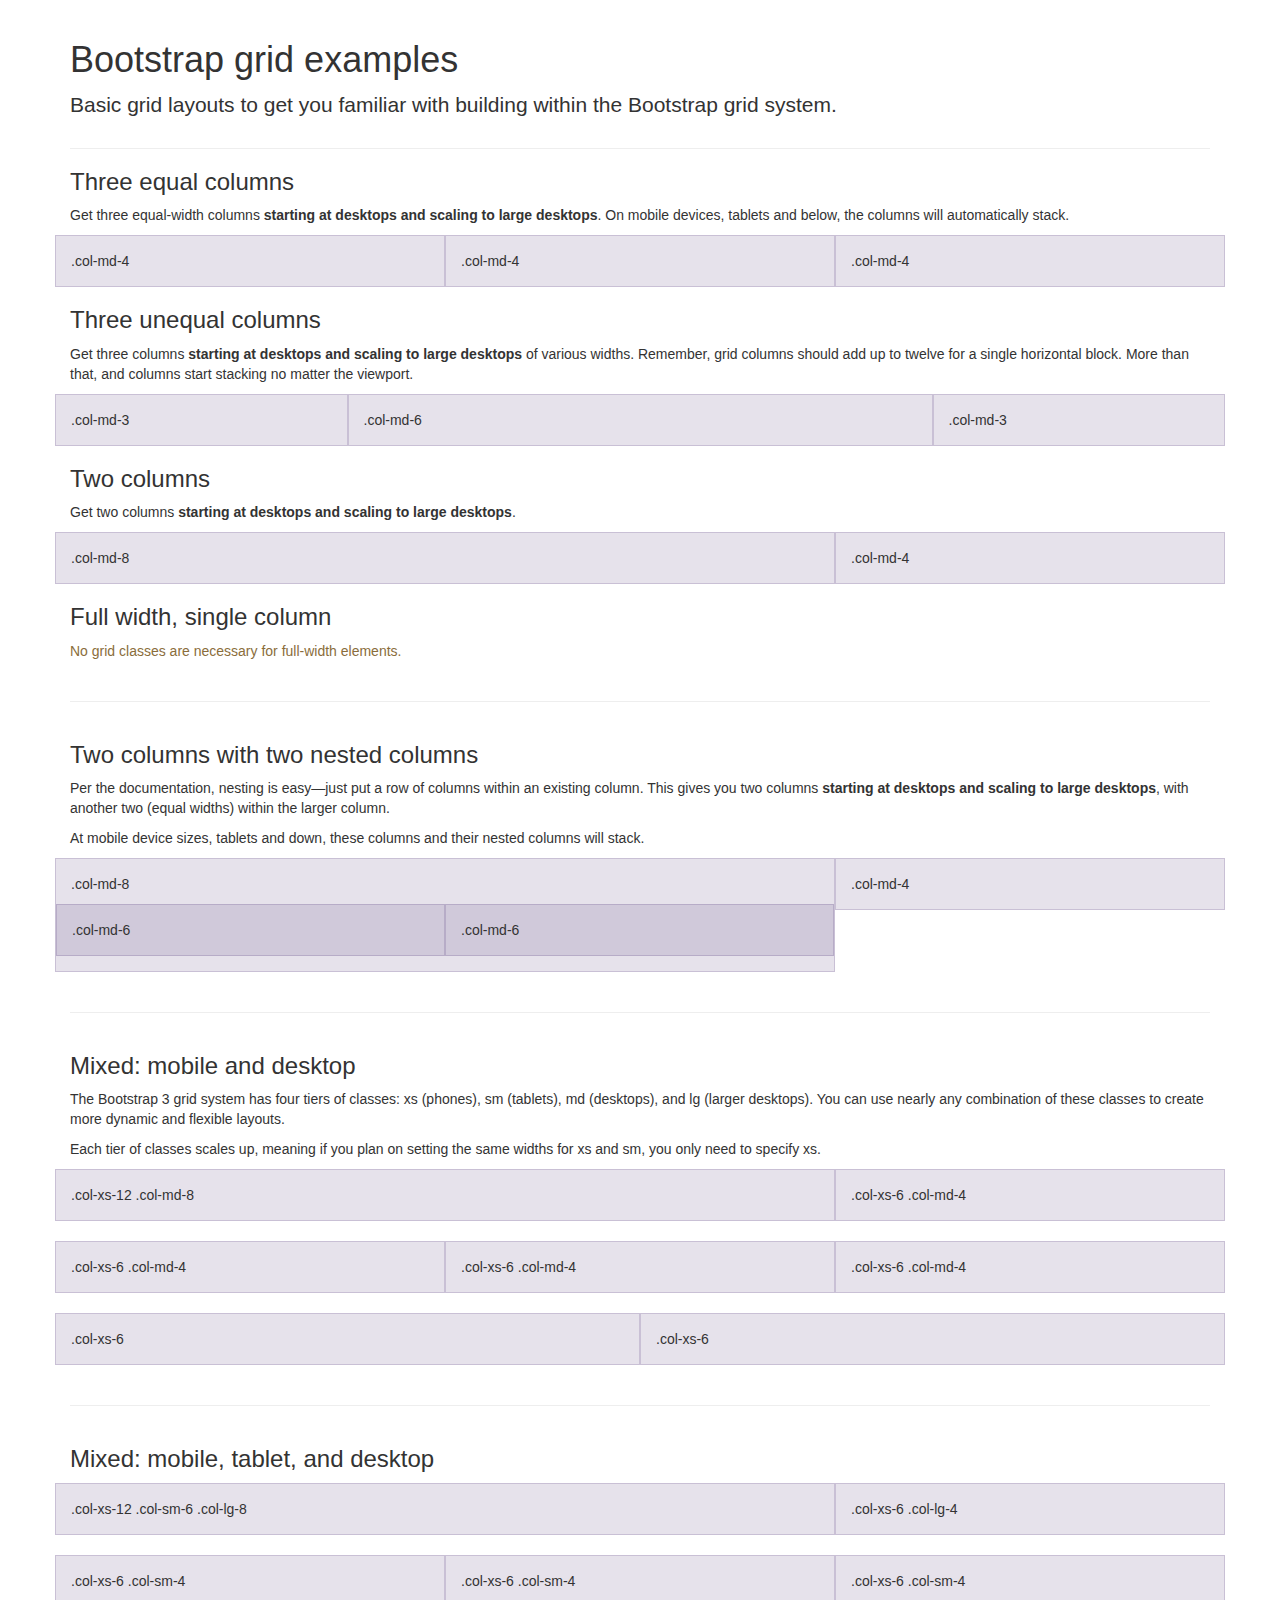
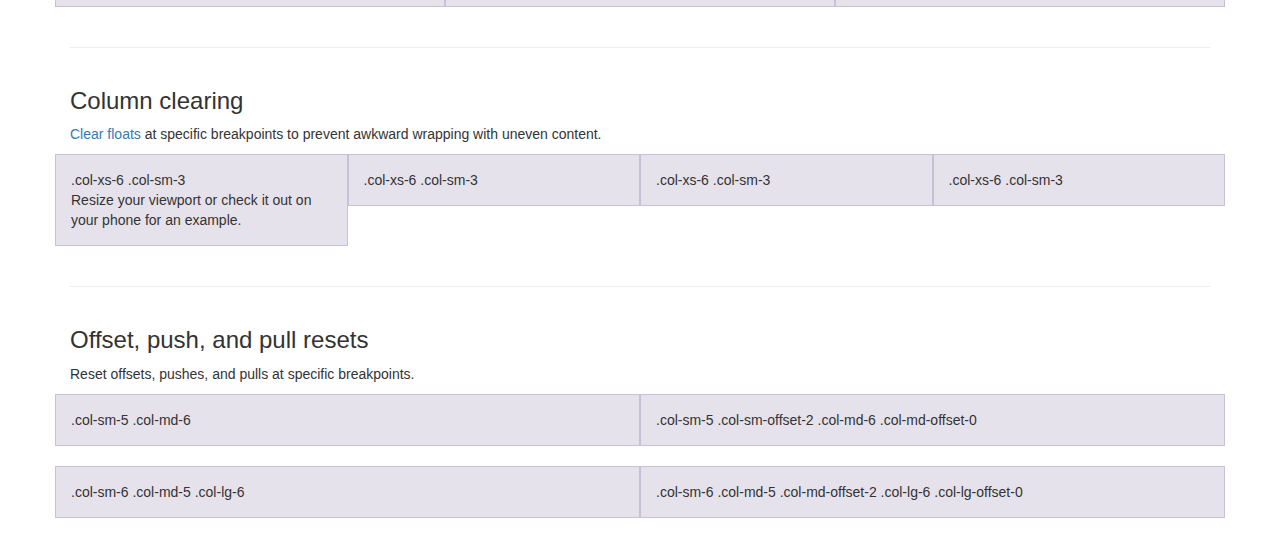
<file: sandstone_custom/bootstrap/docs/examples/grid/index.html>
<!DOCTYPE html>
<html lang="en">
  <head>
    <meta charset="utf-8">
    <meta http-equiv="X-UA-Compatible" content="IE=edge">
    <meta name="viewport" content="width=device-width, initial-scale=1">
    <!-- The above 3 meta tags *must* come first in the head; any other head content must come *after* these tags -->
    <meta name="description" content="">
    <meta name="author" content="">
    <link rel="icon" href="../../favicon.ico">

    <title>Grid Template for Bootstrap</title>

    <!-- Bootstrap core CSS -->
    <link href="../../dist/css/bootstrap.min.css" rel="stylesheet">

    <!-- IE10 viewport hack for Surface/desktop Windows 8 bug -->
    <link href="../../assets/css/ie10-viewport-bug-workaround.css" rel="stylesheet">

    <!-- Custom styles for this template -->
    <link href="grid.css" rel="stylesheet">

    <!-- Just for debugging purposes. Don't actually copy these 2 lines! -->
    <!--[if lt IE 9]><script src="../../assets/js/ie8-responsive-file-warning.js"></script><![endif]-->
    <script src="../../assets/js/ie-emulation-modes-warning.js"></script>

    <!-- HTML5 shim and Respond.js for IE8 support of HTML5 elements and media queries -->
    <!--[if lt IE 9]>
      <script src="https://oss.maxcdn.com/html5shiv/3.7.2/html5shiv.min.js"></script>
      <script src="https://oss.maxcdn.com/respond/1.4.2/respond.min.js"></script>
    <![endif]-->
  </head>

  <body>
    <div class="container">

      <div class="page-header">
        <h1>Bootstrap grid examples</h1>
        <p class="lead">Basic grid layouts to get you familiar with building within the Bootstrap grid system.</p>
      </div>

      <h3>Three equal columns</h3>
      <p>Get three equal-width columns <strong>starting at desktops and scaling to large desktops</strong>. On mobile devices, tablets and below, the columns will automatically stack.</p>
      <div class="row">
        <div class="col-md-4">.col-md-4</div>
        <div class="col-md-4">.col-md-4</div>
        <div class="col-md-4">.col-md-4</div>
      </div>

      <h3>Three unequal columns</h3>
      <p>Get three columns <strong>starting at desktops and scaling to large desktops</strong> of various widths. Remember, grid columns should add up to twelve for a single horizontal block. More than that, and columns start stacking no matter the viewport.</p>
      <div class="row">
        <div class="col-md-3">.col-md-3</div>
        <div class="col-md-6">.col-md-6</div>
        <div class="col-md-3">.col-md-3</div>
      </div>

      <h3>Two columns</h3>
      <p>Get two columns <strong>starting at desktops and scaling to large desktops</strong>.</p>
      <div class="row">
        <div class="col-md-8">.col-md-8</div>
        <div class="col-md-4">.col-md-4</div>
      </div>

      <h3>Full width, single column</h3>
      <p class="text-warning">No grid classes are necessary for full-width elements.</p>

      <hr>

      <h3>Two columns with two nested columns</h3>
      <p>Per the documentation, nesting is easy—just put a row of columns within an existing column. This gives you two columns <strong>starting at desktops and scaling to large desktops</strong>, with another two (equal widths) within the larger column.</p>
      <p>At mobile device sizes, tablets and down, these columns and their nested columns will stack.</p>
      <div class="row">
        <div class="col-md-8">
          .col-md-8
          <div class="row">
            <div class="col-md-6">.col-md-6</div>
            <div class="col-md-6">.col-md-6</div>
          </div>
        </div>
        <div class="col-md-4">.col-md-4</div>
      </div>

      <hr>

      <h3>Mixed: mobile and desktop</h3>
      <p>The Bootstrap 3 grid system has four tiers of classes: xs (phones), sm (tablets), md (desktops), and lg (larger desktops). You can use nearly any combination of these classes to create more dynamic and flexible layouts.</p>
      <p>Each tier of classes scales up, meaning if you plan on setting the same widths for xs and sm, you only need to specify xs.</p>
      <div class="row">
        <div class="col-xs-12 col-md-8">.col-xs-12 .col-md-8</div>
        <div class="col-xs-6 col-md-4">.col-xs-6 .col-md-4</div>
      </div>
      <div class="row">
        <div class="col-xs-6 col-md-4">.col-xs-6 .col-md-4</div>
        <div class="col-xs-6 col-md-4">.col-xs-6 .col-md-4</div>
        <div class="col-xs-6 col-md-4">.col-xs-6 .col-md-4</div>
      </div>
      <div class="row">
        <div class="col-xs-6">.col-xs-6</div>
        <div class="col-xs-6">.col-xs-6</div>
      </div>

      <hr>

      <h3>Mixed: mobile, tablet, and desktop</h3>
      <p></p>
      <div class="row">
        <div class="col-xs-12 col-sm-6 col-lg-8">.col-xs-12 .col-sm-6 .col-lg-8</div>
        <div class="col-xs-6 col-lg-4">.col-xs-6 .col-lg-4</div>
      </div>
      <div class="row">
        <div class="col-xs-6 col-sm-4">.col-xs-6 .col-sm-4</div>
        <div class="col-xs-6 col-sm-4">.col-xs-6 .col-sm-4</div>
        <div class="col-xs-6 col-sm-4">.col-xs-6 .col-sm-4</div>
      </div>

      <hr>

      <h3>Column clearing</h3>
      <p><a href="http://getbootstrap.com/css/#grid-responsive-resets">Clear floats</a> at specific breakpoints to prevent awkward wrapping with uneven content.</p>
      <div class="row">
        <div class="col-xs-6 col-sm-3">
          .col-xs-6 .col-sm-3
          <br>
          Resize your viewport or check it out on your phone for an example.
        </div>
        <div class="col-xs-6 col-sm-3">.col-xs-6 .col-sm-3</div>

        <!-- Add the extra clearfix for only the required viewport -->
        <div class="clearfix visible-xs"></div>

        <div class="col-xs-6 col-sm-3">.col-xs-6 .col-sm-3</div>
        <div class="col-xs-6 col-sm-3">.col-xs-6 .col-sm-3</div>
      </div>

      <hr>

      <h3>Offset, push, and pull resets</h3>
      <p>Reset offsets, pushes, and pulls at specific breakpoints.</p>
      <div class="row">
        <div class="col-sm-5 col-md-6">.col-sm-5 .col-md-6</div>
        <div class="col-sm-5 col-sm-offset-2 col-md-6 col-md-offset-0">.col-sm-5 .col-sm-offset-2 .col-md-6 .col-md-offset-0</div>
      </div>
      <div class="row">
        <div class="col-sm-6 col-md-5 col-lg-6">.col-sm-6 .col-md-5 .col-lg-6</div>
        <div class="col-sm-6 col-md-5 col-md-offset-2 col-lg-6 col-lg-offset-0">.col-sm-6 .col-md-5 .col-md-offset-2 .col-lg-6 .col-lg-offset-0</div>
      </div>


    </div> <!-- /container -->


    <!-- IE10 viewport hack for Surface/desktop Windows 8 bug -->
    <script src="../../assets/js/ie10-viewport-bug-workaround.js"></script>
  </body>
</html>
</file>
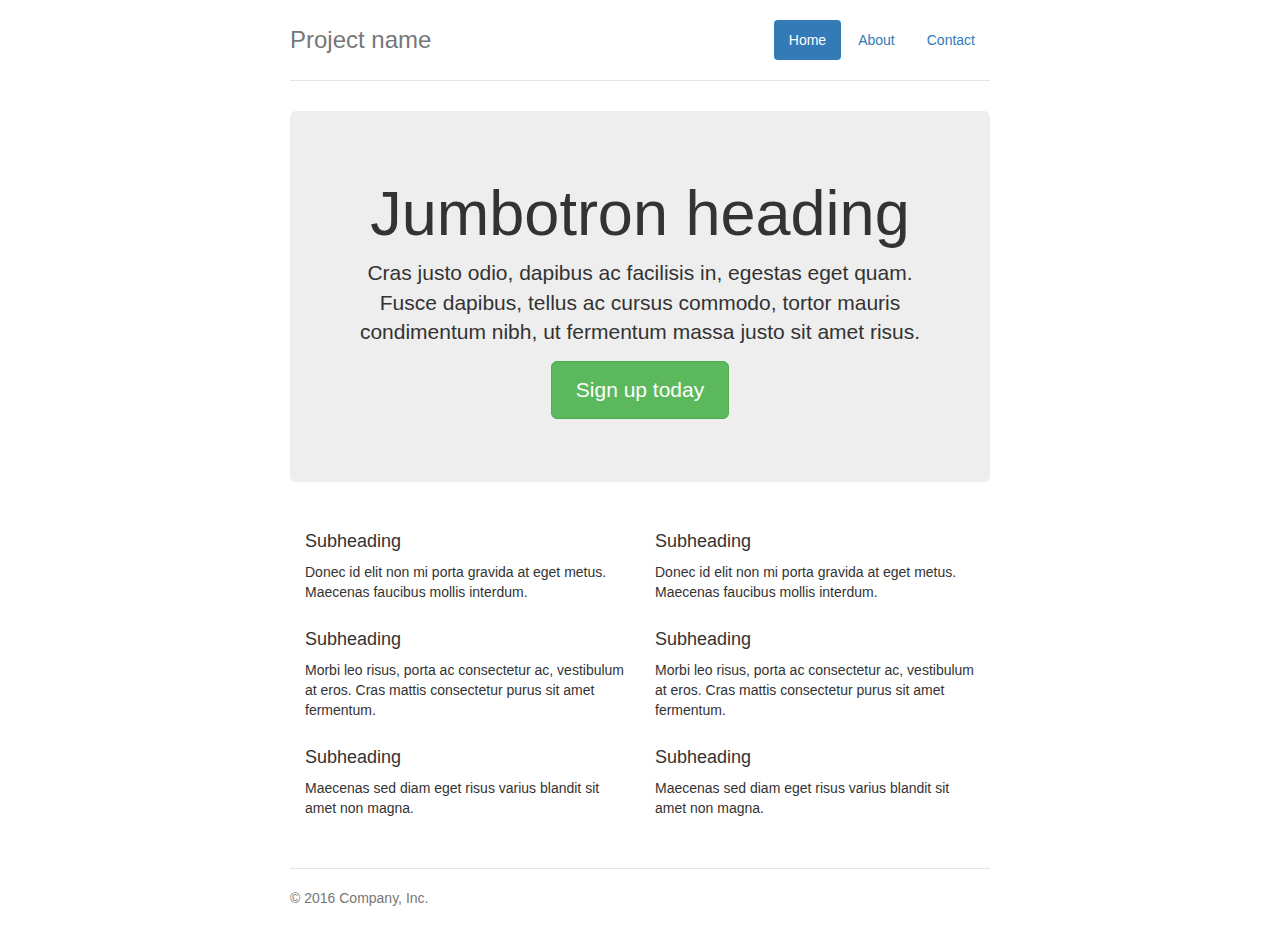
<file: sandstone_custom/bootstrap/docs/examples/jumbotron-narrow/index.html>
<!DOCTYPE html>
<html lang="en">
  <head>
    <meta charset="utf-8">
    <meta http-equiv="X-UA-Compatible" content="IE=edge">
    <meta name="viewport" content="width=device-width, initial-scale=1">
    <!-- The above 3 meta tags *must* come first in the head; any other head content must come *after* these tags -->
    <meta name="description" content="">
    <meta name="author" content="">
    <link rel="icon" href="../../favicon.ico">

    <title>Narrow Jumbotron Template for Bootstrap</title>

    <!-- Bootstrap core CSS -->
    <link href="../../dist/css/bootstrap.min.css" rel="stylesheet">

    <!-- IE10 viewport hack for Surface/desktop Windows 8 bug -->
    <link href="../../assets/css/ie10-viewport-bug-workaround.css" rel="stylesheet">

    <!-- Custom styles for this template -->
    <link href="jumbotron-narrow.css" rel="stylesheet">

    <!-- Just for debugging purposes. Don't actually copy these 2 lines! -->
    <!--[if lt IE 9]><script src="../../assets/js/ie8-responsive-file-warning.js"></script><![endif]-->
    <script src="../../assets/js/ie-emulation-modes-warning.js"></script>

    <!-- HTML5 shim and Respond.js for IE8 support of HTML5 elements and media queries -->
    <!--[if lt IE 9]>
      <script src="https://oss.maxcdn.com/html5shiv/3.7.2/html5shiv.min.js"></script>
      <script src="https://oss.maxcdn.com/respond/1.4.2/respond.min.js"></script>
    <![endif]-->
  </head>

  <body>

    <div class="container">
      <div class="header clearfix">
        <nav>
          <ul class="nav nav-pills pull-right">
            <li role="presentation" class="active"><a href="#">Home</a></li>
            <li role="presentation"><a href="#">About</a></li>
            <li role="presentation"><a href="#">Contact</a></li>
          </ul>
        </nav>
        <h3 class="text-muted">Project name</h3>
      </div>

      <div class="jumbotron">
        <h1>Jumbotron heading</h1>
        <p class="lead">Cras justo odio, dapibus ac facilisis in, egestas eget quam. Fusce dapibus, tellus ac cursus commodo, tortor mauris condimentum nibh, ut fermentum massa justo sit amet risus.</p>
        <p><a class="btn btn-lg btn-success" href="#" role="button">Sign up today</a></p>
      </div>

      <div class="row marketing">
        <div class="col-lg-6">
          <h4>Subheading</h4>
          <p>Donec id elit non mi porta gravida at eget metus. Maecenas faucibus mollis interdum.</p>

          <h4>Subheading</h4>
          <p>Morbi leo risus, porta ac consectetur ac, vestibulum at eros. Cras mattis consectetur purus sit amet fermentum.</p>

          <h4>Subheading</h4>
          <p>Maecenas sed diam eget risus varius blandit sit amet non magna.</p>
        </div>

        <div class="col-lg-6">
          <h4>Subheading</h4>
          <p>Donec id elit non mi porta gravida at eget metus. Maecenas faucibus mollis interdum.</p>

          <h4>Subheading</h4>
          <p>Morbi leo risus, porta ac consectetur ac, vestibulum at eros. Cras mattis consectetur purus sit amet fermentum.</p>

          <h4>Subheading</h4>
          <p>Maecenas sed diam eget risus varius blandit sit amet non magna.</p>
        </div>
      </div>

      <footer class="footer">
        <p>&copy; 2016 Company, Inc.</p>
      </footer>

    </div> <!-- /container -->


    <!-- IE10 viewport hack for Surface/desktop Windows 8 bug -->
    <script src="../../assets/js/ie10-viewport-bug-workaround.js"></script>
  </body>
</html>
</file>
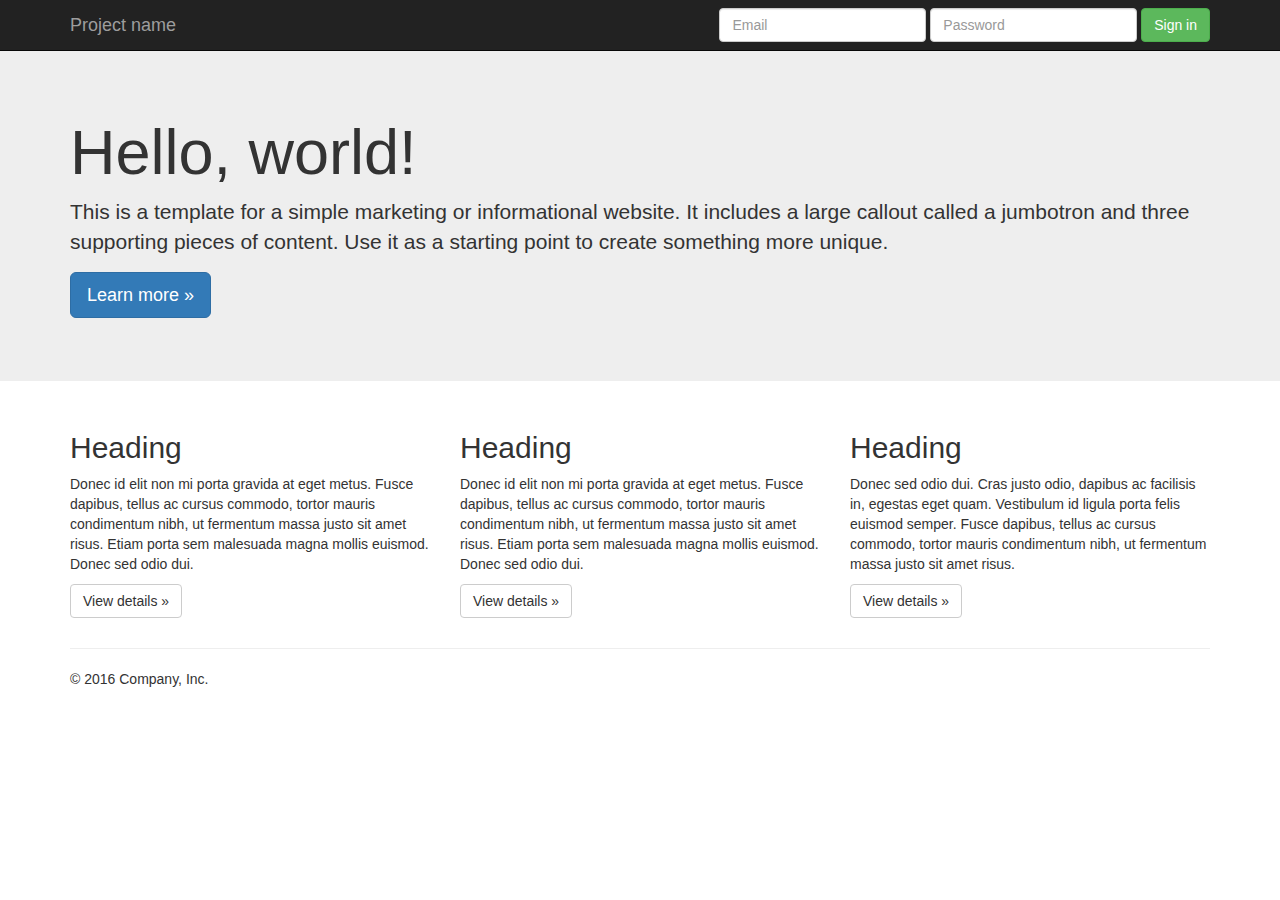
<file: sandstone_custom/bootstrap/docs/examples/jumbotron/index.html>
<!DOCTYPE html>
<html lang="en">
  <head>
    <meta charset="utf-8">
    <meta http-equiv="X-UA-Compatible" content="IE=edge">
    <meta name="viewport" content="width=device-width, initial-scale=1">
    <!-- The above 3 meta tags *must* come first in the head; any other head content must come *after* these tags -->
    <meta name="description" content="">
    <meta name="author" content="">
    <link rel="icon" href="../../favicon.ico">

    <title>Jumbotron Template for Bootstrap</title>

    <!-- Bootstrap core CSS -->
    <link href="../../dist/css/bootstrap.min.css" rel="stylesheet">

    <!-- IE10 viewport hack for Surface/desktop Windows 8 bug -->
    <link href="../../assets/css/ie10-viewport-bug-workaround.css" rel="stylesheet">

    <!-- Custom styles for this template -->
    <link href="jumbotron.css" rel="stylesheet">

    <!-- Just for debugging purposes. Don't actually copy these 2 lines! -->
    <!--[if lt IE 9]><script src="../../assets/js/ie8-responsive-file-warning.js"></script><![endif]-->
    <script src="../../assets/js/ie-emulation-modes-warning.js"></script>

    <!-- HTML5 shim and Respond.js for IE8 support of HTML5 elements and media queries -->
    <!--[if lt IE 9]>
      <script src="https://oss.maxcdn.com/html5shiv/3.7.2/html5shiv.min.js"></script>
      <script src="https://oss.maxcdn.com/respond/1.4.2/respond.min.js"></script>
    <![endif]-->
  </head>

  <body>

    <nav class="navbar navbar-inverse navbar-fixed-top">
      <div class="container">
        <div class="navbar-header">
          <button type="button" class="navbar-toggle collapsed" data-toggle="collapse" data-target="#navbar" aria-expanded="false" aria-controls="navbar">
            <span class="sr-only">Toggle navigation</span>
            <span class="icon-bar"></span>
            <span class="icon-bar"></span>
            <span class="icon-bar"></span>
          </button>
          <a class="navbar-brand" href="#">Project name</a>
        </div>
        <div id="navbar" class="navbar-collapse collapse">
          <form class="navbar-form navbar-right">
            <div class="form-group">
              <input type="text" placeholder="Email" class="form-control">
            </div>
            <div class="form-group">
              <input type="password" placeholder="Password" class="form-control">
            </div>
            <button type="submit" class="btn btn-success">Sign in</button>
          </form>
        </div><!--/.navbar-collapse -->
      </div>
    </nav>

    <!-- Main jumbotron for a primary marketing message or call to action -->
    <div class="jumbotron">
      <div class="container">
        <h1>Hello, world!</h1>
        <p>This is a template for a simple marketing or informational website. It includes a large callout called a jumbotron and three supporting pieces of content. Use it as a starting point to create something more unique.</p>
        <p><a class="btn btn-primary btn-lg" href="#" role="button">Learn more &raquo;</a></p>
      </div>
    </div>

    <div class="container">
      <!-- Example row of columns -->
      <div class="row">
        <div class="col-md-4">
          <h2>Heading</h2>
          <p>Donec id elit non mi porta gravida at eget metus. Fusce dapibus, tellus ac cursus commodo, tortor mauris condimentum nibh, ut fermentum massa justo sit amet risus. Etiam porta sem malesuada magna mollis euismod. Donec sed odio dui. </p>
          <p><a class="btn btn-default" href="#" role="button">View details &raquo;</a></p>
        </div>
        <div class="col-md-4">
          <h2>Heading</h2>
          <p>Donec id elit non mi porta gravida at eget metus. Fusce dapibus, tellus ac cursus commodo, tortor mauris condimentum nibh, ut fermentum massa justo sit amet risus. Etiam porta sem malesuada magna mollis euismod. Donec sed odio dui. </p>
          <p><a class="btn btn-default" href="#" role="button">View details &raquo;</a></p>
       </div>
        <div class="col-md-4">
          <h2>Heading</h2>
          <p>Donec sed odio dui. Cras justo odio, dapibus ac facilisis in, egestas eget quam. Vestibulum id ligula porta felis euismod semper. Fusce dapibus, tellus ac cursus commodo, tortor mauris condimentum nibh, ut fermentum massa justo sit amet risus.</p>
          <p><a class="btn btn-default" href="#" role="button">View details &raquo;</a></p>
        </div>
      </div>

      <hr>

      <footer>
        <p>&copy; 2016 Company, Inc.</p>
      </footer>
    </div> <!-- /container -->


    <!-- Bootstrap core JavaScript
    ================================================== -->
    <!-- Placed at the end of the document so the pages load faster -->
    <script src="https://ajax.googleapis.com/ajax/libs/jquery/1.11.3/jquery.min.js"></script>
    <script>window.jQuery || document.write('<script src="../../assets/js/vendor/jquery.min.js"><\/script>')</script>
    <script src="../../dist/js/bootstrap.min.js"></script>
    <!-- IE10 viewport hack for Surface/desktop Windows 8 bug -->
    <script src="../../assets/js/ie10-viewport-bug-workaround.js"></script>
  </body>
</html>
</file>
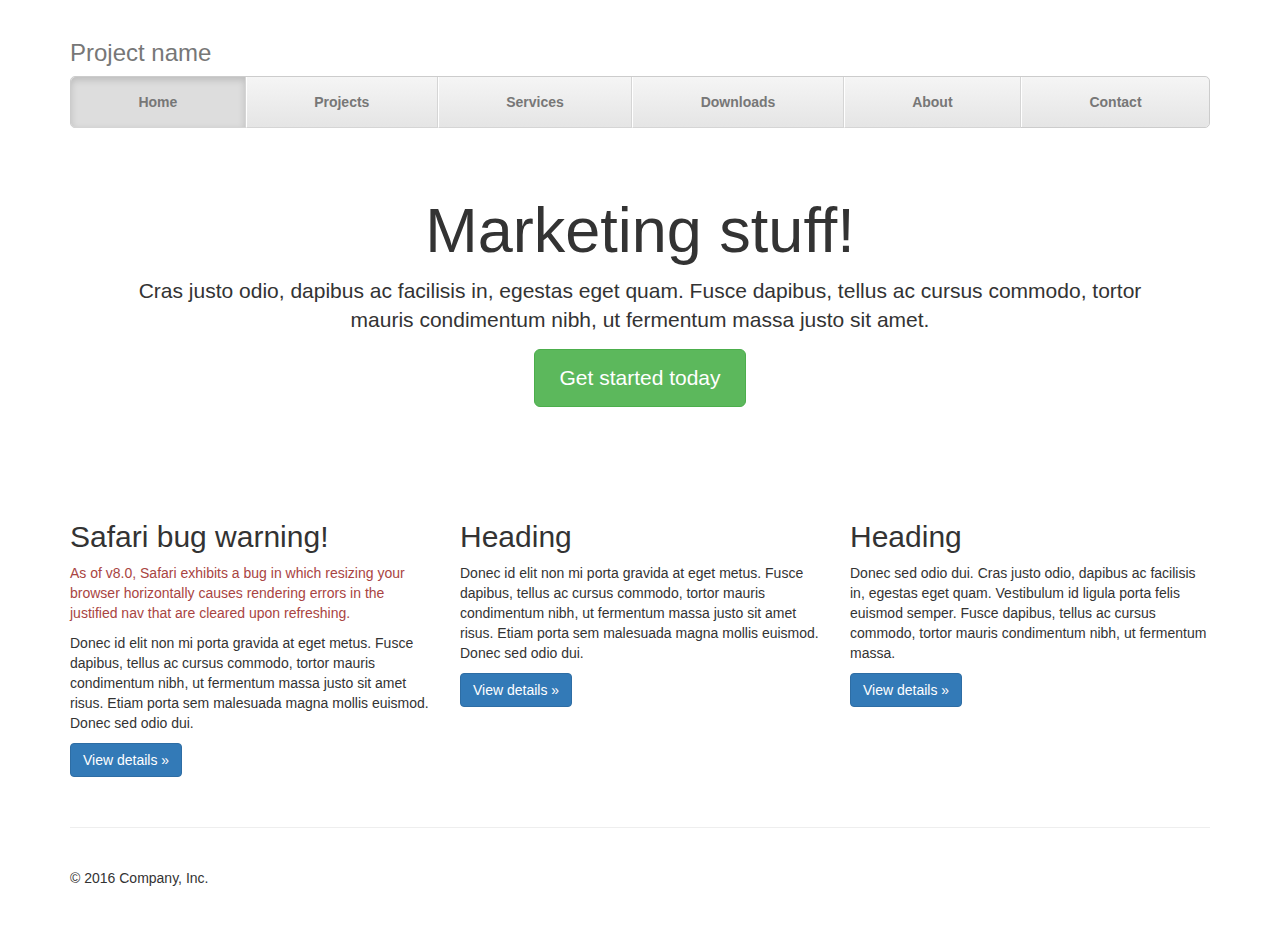
<file: sandstone_custom/bootstrap/docs/examples/justified-nav/index.html>
<!DOCTYPE html>
<html lang="en">
  <head>
    <meta charset="utf-8">
    <meta http-equiv="X-UA-Compatible" content="IE=edge">
    <meta name="viewport" content="width=device-width, initial-scale=1">
    <!-- The above 3 meta tags *must* come first in the head; any other head content must come *after* these tags -->
    <meta name="description" content="">
    <meta name="author" content="">
    <link rel="icon" href="../../favicon.ico">

    <title>Justified Nav Template for Bootstrap</title>

    <!-- Bootstrap core CSS -->
    <link href="../../dist/css/bootstrap.min.css" rel="stylesheet">

    <!-- IE10 viewport hack for Surface/desktop Windows 8 bug -->
    <link href="../../assets/css/ie10-viewport-bug-workaround.css" rel="stylesheet">

    <!-- Custom styles for this template -->
    <link href="justified-nav.css" rel="stylesheet">

    <!-- Just for debugging purposes. Don't actually copy these 2 lines! -->
    <!--[if lt IE 9]><script src="../../assets/js/ie8-responsive-file-warning.js"></script><![endif]-->
    <script src="../../assets/js/ie-emulation-modes-warning.js"></script>

    <!-- HTML5 shim and Respond.js for IE8 support of HTML5 elements and media queries -->
    <!--[if lt IE 9]>
      <script src="https://oss.maxcdn.com/html5shiv/3.7.2/html5shiv.min.js"></script>
      <script src="https://oss.maxcdn.com/respond/1.4.2/respond.min.js"></script>
    <![endif]-->
  </head>

  <body>

    <div class="container">

      <!-- The justified navigation menu is meant for single line per list item.
           Multiple lines will require custom code not provided by Bootstrap. -->
      <div class="masthead">
        <h3 class="text-muted">Project name</h3>
        <nav>
          <ul class="nav nav-justified">
            <li class="active"><a href="#">Home</a></li>
            <li><a href="#">Projects</a></li>
            <li><a href="#">Services</a></li>
            <li><a href="#">Downloads</a></li>
            <li><a href="#">About</a></li>
            <li><a href="#">Contact</a></li>
          </ul>
        </nav>
      </div>

      <!-- Jumbotron -->
      <div class="jumbotron">
        <h1>Marketing stuff!</h1>
        <p class="lead">Cras justo odio, dapibus ac facilisis in, egestas eget quam. Fusce dapibus, tellus ac cursus commodo, tortor mauris condimentum nibh, ut fermentum massa justo sit amet.</p>
        <p><a class="btn btn-lg btn-success" href="#" role="button">Get started today</a></p>
      </div>

      <!-- Example row of columns -->
      <div class="row">
        <div class="col-lg-4">
          <h2>Safari bug warning!</h2>
          <p class="text-danger">As of v8.0, Safari exhibits a bug in which resizing your browser horizontally causes rendering errors in the justified nav that are cleared upon refreshing.</p>
          <p>Donec id elit non mi porta gravida at eget metus. Fusce dapibus, tellus ac cursus commodo, tortor mauris condimentum nibh, ut fermentum massa justo sit amet risus. Etiam porta sem malesuada magna mollis euismod. Donec sed odio dui. </p>
          <p><a class="btn btn-primary" href="#" role="button">View details &raquo;</a></p>
        </div>
        <div class="col-lg-4">
          <h2>Heading</h2>
          <p>Donec id elit non mi porta gravida at eget metus. Fusce dapibus, tellus ac cursus commodo, tortor mauris condimentum nibh, ut fermentum massa justo sit amet risus. Etiam porta sem malesuada magna mollis euismod. Donec sed odio dui. </p>
          <p><a class="btn btn-primary" href="#" role="button">View details &raquo;</a></p>
       </div>
        <div class="col-lg-4">
          <h2>Heading</h2>
          <p>Donec sed odio dui. Cras justo odio, dapibus ac facilisis in, egestas eget quam. Vestibulum id ligula porta felis euismod semper. Fusce dapibus, tellus ac cursus commodo, tortor mauris condimentum nibh, ut fermentum massa.</p>
          <p><a class="btn btn-primary" href="#" role="button">View details &raquo;</a></p>
        </div>
      </div>

      <!-- Site footer -->
      <footer class="footer">
        <p>&copy; 2016 Company, Inc.</p>
      </footer>

    </div> <!-- /container -->


    <!-- IE10 viewport hack for Surface/desktop Windows 8 bug -->
    <script src="../../assets/js/ie10-viewport-bug-workaround.js"></script>
  </body>
</html>
</file>
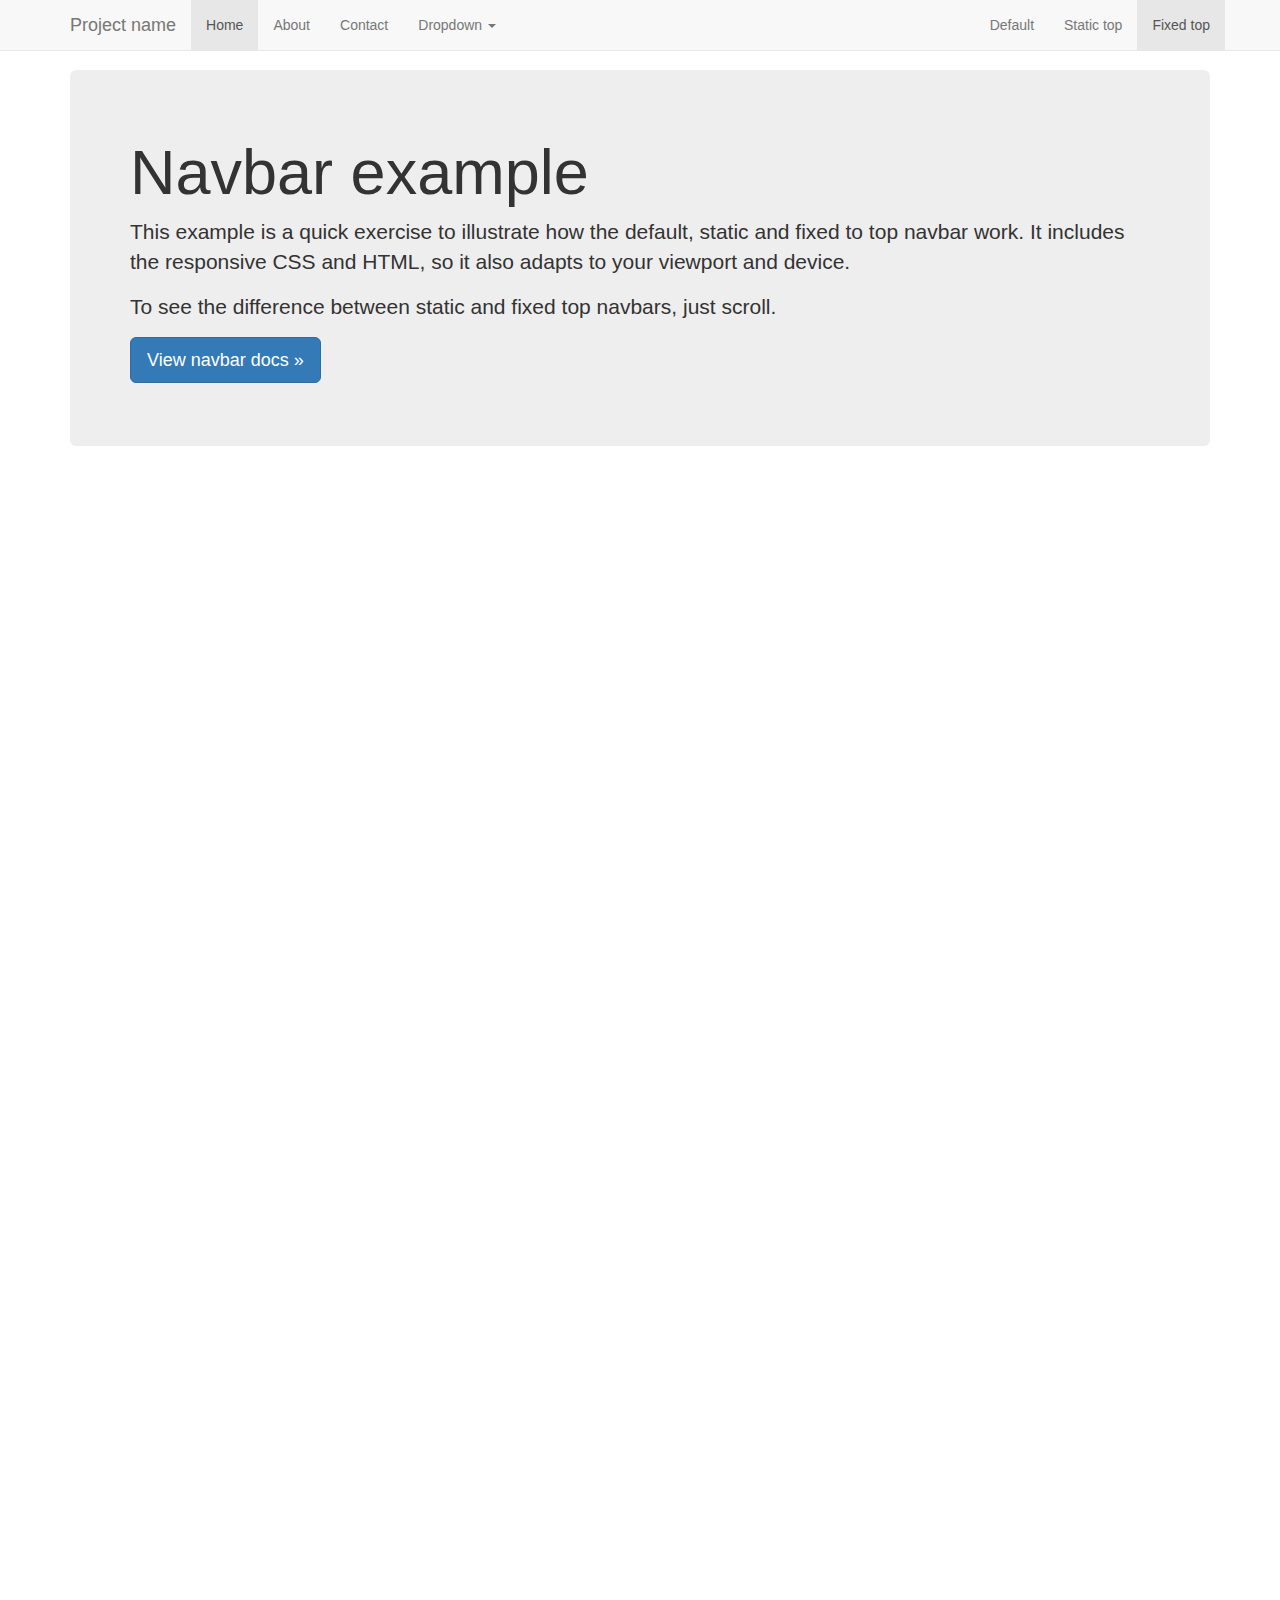
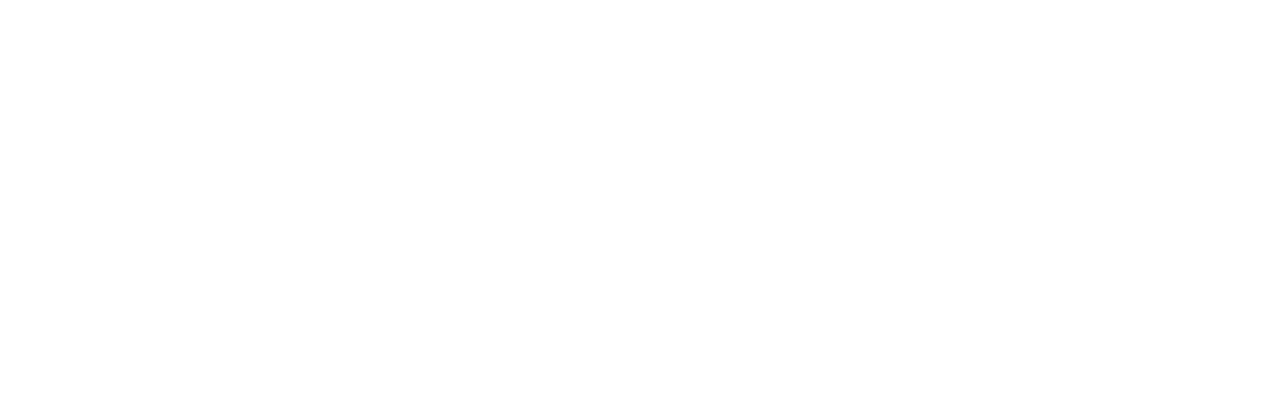
<file: sandstone_custom/bootstrap/docs/examples/navbar-fixed-top/index.html>
<!DOCTYPE html>
<html lang="en">
  <head>
    <meta charset="utf-8">
    <meta http-equiv="X-UA-Compatible" content="IE=edge">
    <meta name="viewport" content="width=device-width, initial-scale=1">
    <!-- The above 3 meta tags *must* come first in the head; any other head content must come *after* these tags -->
    <meta name="description" content="">
    <meta name="author" content="">
    <link rel="icon" href="../../favicon.ico">

    <title>Fixed Top Navbar Example for Bootstrap</title>

    <!-- Bootstrap core CSS -->
    <link href="../../dist/css/bootstrap.min.css" rel="stylesheet">

    <!-- IE10 viewport hack for Surface/desktop Windows 8 bug -->
    <link href="../../assets/css/ie10-viewport-bug-workaround.css" rel="stylesheet">

    <!-- Custom styles for this template -->
    <link href="navbar-fixed-top.css" rel="stylesheet">

    <!-- Just for debugging purposes. Don't actually copy these 2 lines! -->
    <!--[if lt IE 9]><script src="../../assets/js/ie8-responsive-file-warning.js"></script><![endif]-->
    <script src="../../assets/js/ie-emulation-modes-warning.js"></script>

    <!-- HTML5 shim and Respond.js for IE8 support of HTML5 elements and media queries -->
    <!--[if lt IE 9]>
      <script src="https://oss.maxcdn.com/html5shiv/3.7.2/html5shiv.min.js"></script>
      <script src="https://oss.maxcdn.com/respond/1.4.2/respond.min.js"></script>
    <![endif]-->
  </head>

  <body>

    <!-- Fixed navbar -->
    <nav class="navbar navbar-default navbar-fixed-top">
      <div class="container">
        <div class="navbar-header">
          <button type="button" class="navbar-toggle collapsed" data-toggle="collapse" data-target="#navbar" aria-expanded="false" aria-controls="navbar">
            <span class="sr-only">Toggle navigation</span>
            <span class="icon-bar"></span>
            <span class="icon-bar"></span>
            <span class="icon-bar"></span>
          </button>
          <a class="navbar-brand" href="#">Project name</a>
        </div>
        <div id="navbar" class="navbar-collapse collapse">
          <ul class="nav navbar-nav">
            <li class="active"><a href="#">Home</a></li>
            <li><a href="#about">About</a></li>
            <li><a href="#contact">Contact</a></li>
            <li class="dropdown">
              <a href="#" class="dropdown-toggle" data-toggle="dropdown" role="button" aria-haspopup="true" aria-expanded="false">Dropdown <span class="caret"></span></a>
              <ul class="dropdown-menu">
                <li><a href="#">Action</a></li>
                <li><a href="#">Another action</a></li>
                <li><a href="#">Something else here</a></li>
                <li role="separator" class="divider"></li>
                <li class="dropdown-header">Nav header</li>
                <li><a href="#">Separated link</a></li>
                <li><a href="#">One more separated link</a></li>
              </ul>
            </li>
          </ul>
          <ul class="nav navbar-nav navbar-right">
            <li><a href="../navbar/">Default</a></li>
            <li><a href="../navbar-static-top/">Static top</a></li>
            <li class="active"><a href="./">Fixed top <span class="sr-only">(current)</span></a></li>
          </ul>
        </div><!--/.nav-collapse -->
      </div>
    </nav>

    <div class="container">

      <!-- Main component for a primary marketing message or call to action -->
      <div class="jumbotron">
        <h1>Navbar example</h1>
        <p>This example is a quick exercise to illustrate how the default, static and fixed to top navbar work. It includes the responsive CSS and HTML, so it also adapts to your viewport and device.</p>
        <p>To see the difference between static and fixed top navbars, just scroll.</p>
        <p>
          <a class="btn btn-lg btn-primary" href="../../components/#navbar" role="button">View navbar docs &raquo;</a>
        </p>
      </div>

    </div> <!-- /container -->


    <!-- Bootstrap core JavaScript
    ================================================== -->
    <!-- Placed at the end of the document so the pages load faster -->
    <script src="https://ajax.googleapis.com/ajax/libs/jquery/1.11.3/jquery.min.js"></script>
    <script>window.jQuery || document.write('<script src="../../assets/js/vendor/jquery.min.js"><\/script>')</script>
    <script src="../../dist/js/bootstrap.min.js"></script>
    <!-- IE10 viewport hack for Surface/desktop Windows 8 bug -->
    <script src="../../assets/js/ie10-viewport-bug-workaround.js"></script>
  </body>
</html>
</file>
<file: sandstone_custom/bootstrap/docs/examples/blog/blog.css>
/*
 * Globals
 */

body {
  font-family: Georgia, "Times New Roman", Times, serif;
  color: #555;
}

h1, .h1,
h2, .h2,
h3, .h3,
h4, .h4,
h5, .h5,
h6, .h6 {
  margin-top: 0;
  font-family: "Helvetica Neue", Helvetica, Arial, sans-serif;
  font-weight: normal;
  color: #333;
}


/*
 * Override Bootstrap's default container.
 */

@media (min-width: 1200px) {
  .container {
    width: 970px;
  }
}


/*
 * Masthead for nav
 */

.blog-masthead {
  background-color: #428bca;
  -webkit-box-shadow: inset 0 -2px 5px rgba(0,0,0,.1);
          box-shadow: inset 0 -2px 5px rgba(0,0,0,.1);
}

/* Nav links */
.blog-nav-item {
  position: relative;
  display: inline-block;
  padding: 10px;
  font-weight: 500;
  color: #cdddeb;
}
.blog-nav-item:hover,
.blog-nav-item:focus {
  color: #fff;
  text-decoration: none;
}

/* Active state gets a caret at the bottom */
.blog-nav .active {
  color: #fff;
}
.blog-nav .active:after {
  position: absolute;
  bottom: 0;
  left: 50%;
  width: 0;
  height: 0;
  margin-left: -5px;
  vertical-align: middle;
  content: " ";
  border-right: 5px solid transparent;
  border-bottom: 5px solid;
  border-left: 5px solid transparent;
}


/*
 * Blog name and description
 */

.blog-header {
  padding-top: 20px;
  padding-bottom: 20px;
}
.blog-title {
  margin-top: 30px;
  margin-bottom: 0;
  font-size: 60px;
  font-weight: normal;
}
.blog-description {
  font-size: 20px;
  color: #999;
}


/*
 * Main column and sidebar layout
 */

.blog-main {
  font-size: 18px;
  line-height: 1.5;
}

/* Sidebar modules for boxing content */
.sidebar-module {
  padding: 15px;
  margin: 0 -15px 15px;
}
.sidebar-module-inset {
  padding: 15px;
  background-color: #f5f5f5;
  border-radius: 4px;
}
.sidebar-module-inset p:last-child,
.sidebar-module-inset ul:last-child,
.sidebar-module-inset ol:last-child {
  margin-bottom: 0;
}


/* Pagination */
.pager {
  margin-bottom: 60px;
  text-align: left;
}
.pager > li > a {
  width: 140px;
  padding: 10px 20px;
  text-align: center;
  border-radius: 30px;
}


/*
 * Blog posts
 */

.blog-post {
  margin-bottom: 60px;
}
.blog-post-title {
  margin-bottom: 5px;
  font-size: 40px;
}
.blog-post-meta {
  margin-bottom: 20px;
  color: #999;
}


/*
 * Footer
 */

.blog-footer {
  padding: 40px 0;
  color: #999;
  text-align: center;
  background-color: #f9f9f9;
  border-top: 1px solid #e5e5e5;
}
.blog-footer p:last-child {
  margin-bottom: 0;
}
</file>
<file: sandstone_custom/bootstrap/docs/examples/carousel/carousel.css>
/* GLOBAL STYLES
-------------------------------------------------- */
/* Padding below the footer and lighter body text */

body {
  padding-bottom: 40px;
  color: #5a5a5a;
}


/* CUSTOMIZE THE NAVBAR
-------------------------------------------------- */

/* Special class on .container surrounding .navbar, used for positioning it into place. */
.navbar-wrapper {
  position: absolute;
  top: 0;
  right: 0;
  left: 0;
  z-index: 20;
}

/* Flip around the padding for proper display in narrow viewports */
.navbar-wrapper > .container {
  padding-right: 0;
  padding-left: 0;
}
.navbar-wrapper .navbar {
  padding-right: 15px;
  padding-left: 15px;
}
.navbar-wrapper .navbar .container {
  width: auto;
}


/* CUSTOMIZE THE CAROUSEL
-------------------------------------------------- */

/* Carousel base class */
.carousel {
  height: 500px;
  margin-bottom: 60px;
}
/* Since positioning the image, we need to help out the caption */
.carousel-caption {
  z-index: 10;
}

/* Declare heights because of positioning of img element */
.carousel .item {
  height: 500px;
  background-color: #777;
}
.carousel-inner > .item > img {
  position: absolute;
  top: 0;
  left: 0;
  min-width: 100%;
  height: 500px;
}


/* MARKETING CONTENT
-------------------------------------------------- */

/* Center align the text within the three columns below the carousel */
.marketing .col-lg-4 {
  margin-bottom: 20px;
  text-align: center;
}
.marketing h2 {
  font-weight: normal;
}
.marketing .col-lg-4 p {
  margin-right: 10px;
  margin-left: 10px;
}


/* Featurettes
------------------------- */

.featurette-divider {
  margin: 80px 0; /* Space out the Bootstrap <hr> more */
}

/* Thin out the marketing headings */
.featurette-heading {
  font-weight: 300;
  line-height: 1;
  letter-spacing: -1px;
}


/* RESPONSIVE CSS
-------------------------------------------------- */

@media (min-width: 768px) {
  /* Navbar positioning foo */
  .navbar-wrapper {
    margin-top: 20px;
  }
  .navbar-wrapper .container {
    padding-right: 15px;
    padding-left: 15px;
  }
  .navbar-wrapper .navbar {
    padding-right: 0;
    padding-left: 0;
  }

  /* The navbar becomes detached from the top, so we round the corners */
  .navbar-wrapper .navbar {
    border-radius: 4px;
  }

  /* Bump up size of carousel content */
  .carousel-caption p {
    margin-bottom: 20px;
    font-size: 21px;
    line-height: 1.4;
  }

  .featurette-heading {
    font-size: 50px;
  }
}

@media (min-width: 992px) {
  .featurette-heading {
    margin-top: 120px;
  }
}
</file>
<file: sandstone_custom/bootstrap/docs/examples/cover/cover.css>
/*
 * Globals
 */

/* Links */
a,
a:focus,
a:hover {
  color: #fff;
}

/* Custom default button */
.btn-default,
.btn-default:hover,
.btn-default:focus {
  color: #333;
  text-shadow: none; /* Prevent inheritence from `body` */
  background-color: #fff;
  border: 1px solid #fff;
}


/*
 * Base structure
 */

html,
body {
  height: 100%;
  background-color: #333;
}
body {
  color: #fff;
  text-align: center;
  text-shadow: 0 1px 3px rgba(0,0,0,.5);
}

/* Extra markup and styles for table-esque vertical and horizontal centering */
.site-wrapper {
  display: table;
  width: 100%;
  height: 100%; /* For at least Firefox */
  min-height: 100%;
  -webkit-box-shadow: inset 0 0 100px rgba(0,0,0,.5);
          box-shadow: inset 0 0 100px rgba(0,0,0,.5);
}
.site-wrapper-inner {
  display: table-cell;
  vertical-align: top;
}
.cover-container {
  margin-right: auto;
  margin-left: auto;
}

/* Padding for spacing */
.inner {
  padding: 30px;
}


/*
 * Header
 */
.masthead-brand {
  margin-top: 10px;
  margin-bottom: 10px;
}

.masthead-nav > li {
  display: inline-block;
}
.masthead-nav > li + li {
  margin-left: 20px;
}
.masthead-nav > li > a {
  padding-right: 0;
  padding-left: 0;
  font-size: 16px;
  font-weight: bold;
  color: #fff; /* IE8 proofing */
  color: rgba(255,255,255,.75);
  border-bottom: 2px solid transparent;
}
.masthead-nav > li > a:hover,
.masthead-nav > li > a:focus {
  background-color: transparent;
  border-bottom-color: #a9a9a9;
  border-bottom-color: rgba(255,255,255,.25);
}
.masthead-nav > .active > a,
.masthead-nav > .active > a:hover,
.masthead-nav > .active > a:focus {
  color: #fff;
  border-bottom-color: #fff;
}

@media (min-width: 768px) {
  .masthead-brand {
    float: left;
  }
  .masthead-nav {
    float: right;
  }
}


/*
 * Cover
 */

.cover {
  padding: 0 20px;
}
.cover .btn-lg {
  padding: 10px 20px;
  font-weight: bold;
}


/*
 * Footer
 */

.mastfoot {
  color: #999; /* IE8 proofing */
  color: rgba(255,255,255,.5);
}


/*
 * Affix and center
 */

@media (min-width: 768px) {
  /* Pull out the header and footer */
  .masthead {
    position: fixed;
    top: 0;
  }
  .mastfoot {
    position: fixed;
    bottom: 0;
  }
  /* Start the vertical centering */
  .site-wrapper-inner {
    vertical-align: middle;
  }
  /* Handle the widths */
  .masthead,
  .mastfoot,
  .cover-container {
    width: 100%; /* Must be percentage or pixels for horizontal alignment */
  }
}

@media (min-width: 992px) {
  .masthead,
  .mastfoot,
  .cover-container {
    width: 700px;
  }
}
</file>
<file: sandstone_custom/bootstrap/docs/examples/dashboard/dashboard.css>
/*
 * Base structure
 */

/* Move down content because we have a fixed navbar that is 50px tall */
body {
  padding-top: 50px;
}


/*
 * Global add-ons
 */

.sub-header {
  padding-bottom: 10px;
  border-bottom: 1px solid #eee;
}

/*
 * Top navigation
 * Hide default border to remove 1px line.
 */
.navbar-fixed-top {
  border: 0;
}

/*
 * Sidebar
 */

/* Hide for mobile, show later */
.sidebar {
  display: none;
}
@media (min-width: 768px) {
  .sidebar {
    position: fixed;
    top: 51px;
    bottom: 0;
    left: 0;
    z-index: 1000;
    display: block;
    padding: 20px;
    overflow-x: hidden;
    overflow-y: auto; /* Scrollable contents if viewport is shorter than content. */
    background-color: #f5f5f5;
    border-right: 1px solid #eee;
  }
}

/* Sidebar navigation */
.nav-sidebar {
  margin-right: -21px; /* 20px padding + 1px border */
  margin-bottom: 20px;
  margin-left: -20px;
}
.nav-sidebar > li > a {
  padding-right: 20px;
  padding-left: 20px;
}
.nav-sidebar > .active > a,
.nav-sidebar > .active > a:hover,
.nav-sidebar > .active > a:focus {
  color: #fff;
  background-color: #428bca;
}


/*
 * Main content
 */

.main {
  padding: 20px;
}
@media (min-width: 768px) {
  .main {
    padding-right: 40px;
    padding-left: 40px;
  }
}
.main .page-header {
  margin-top: 0;
}


/*
 * Placeholder dashboard ideas
 */

.placeholders {
  margin-bottom: 30px;
  text-align: center;
}
.placeholders h4 {
  margin-bottom: 0;
}
.placeholder {
  margin-bottom: 20px;
}
.placeholder img {
  display: inline-block;
  border-radius: 50%;
}
</file>
<file: sandstone_custom/bootstrap/docs/examples/grid/grid.css>
h4 {
  margin-top: 25px;
}
.row {
  margin-bottom: 20px;
}
.row .row {
  margin-top: 10px;
  margin-bottom: 0;
}
[class*="col-"] {
  padding-top: 15px;
  padding-bottom: 15px;
  background-color: #eee;
  background-color: rgba(86,61,124,.15);
  border: 1px solid #ddd;
  border: 1px solid rgba(86,61,124,.2);
}

hr {
  margin-top: 40px;
  margin-bottom: 40px;
}
</file>
<file: sandstone_custom/bootstrap/docs/examples/jumbotron-narrow/jumbotron-narrow.css>
/* Space out content a bit */
body {
  padding-top: 20px;
  padding-bottom: 20px;
}

/* Everything but the jumbotron gets side spacing for mobile first views */
.header,
.marketing,
.footer {
  padding-right: 15px;
  padding-left: 15px;
}

/* Custom page header */
.header {
  padding-bottom: 20px;
  border-bottom: 1px solid #e5e5e5;
}
/* Make the masthead heading the same height as the navigation */
.header h3 {
  margin-top: 0;
  margin-bottom: 0;
  line-height: 40px;
}

/* Custom page footer */
.footer {
  padding-top: 19px;
  color: #777;
  border-top: 1px solid #e5e5e5;
}

/* Customize container */
@media (min-width: 768px) {
  .container {
    max-width: 730px;
  }
}
.container-narrow > hr {
  margin: 30px 0;
}

/* Main marketing message and sign up button */
.jumbotron {
  text-align: center;
  border-bottom: 1px solid #e5e5e5;
}
.jumbotron .btn {
  padding: 14px 24px;
  font-size: 21px;
}

/* Supporting marketing content */
.marketing {
  margin: 40px 0;
}
.marketing p + h4 {
  margin-top: 28px;
}

/* Responsive: Portrait tablets and up */
@media screen and (min-width: 768px) {
  /* Remove the padding we set earlier */
  .header,
  .marketing,
  .footer {
    padding-right: 0;
    padding-left: 0;
  }
  /* Space out the masthead */
  .header {
    margin-bottom: 30px;
  }
  /* Remove the bottom border on the jumbotron for visual effect */
  .jumbotron {
    border-bottom: 0;
  }
}
</file>
<file: sandstone_custom/bootstrap/docs/examples/jumbotron/jumbotron.css>
/* Move down content because we have a fixed navbar that is 50px tall */
body {
  padding-top: 50px;
  padding-bottom: 20px;
}
</file>
<file: sandstone_custom/bootstrap/docs/examples/justified-nav/justified-nav.css>
body {
  padding-top: 20px;
}

.footer {
  padding-top: 40px;
  padding-bottom: 40px;
  margin-top: 40px;
  border-top: 1px solid #eee;
}

/* Main marketing message and sign up button */
.jumbotron {
  text-align: center;
  background-color: transparent;
}
.jumbotron .btn {
  padding: 14px 24px;
  font-size: 21px;
}

/* Customize the nav-justified links to be fill the entire space of the .navbar */

.nav-justified {
  background-color: #eee;
  border: 1px solid #ccc;
  border-radius: 5px;
}
.nav-justified > li > a {
  padding-top: 15px;
  padding-bottom: 15px;
  margin-bottom: 0;
  font-weight: bold;
  color: #777;
  text-align: center;
  background-color: #e5e5e5; /* Old browsers */
  background-image: -webkit-gradient(linear, left top, left bottom, from(#f5f5f5), to(#e5e5e5));
  background-image: -webkit-linear-gradient(top, #f5f5f5 0%, #e5e5e5 100%);
  background-image:      -o-linear-gradient(top, #f5f5f5 0%, #e5e5e5 100%);
  background-image:         linear-gradient(to bottom, #f5f5f5 0%,#e5e5e5 100%);
  filter: progid:DXImageTransform.Microsoft.gradient( startColorstr='#f5f5f5', endColorstr='#e5e5e5',GradientType=0 ); /* IE6-9 */
  background-repeat: repeat-x; /* Repeat the gradient */
  border-bottom: 1px solid #d5d5d5;
}
.nav-justified > .active > a,
.nav-justified > .active > a:hover,
.nav-justified > .active > a:focus {
  background-color: #ddd;
  background-image: none;
  -webkit-box-shadow: inset 0 3px 7px rgba(0,0,0,.15);
          box-shadow: inset 0 3px 7px rgba(0,0,0,.15);
}
.nav-justified > li:first-child > a {
  border-radius: 5px 5px 0 0;
}
.nav-justified > li:last-child > a {
  border-bottom: 0;
  border-radius: 0 0 5px 5px;
}

@media (min-width: 768px) {
  .nav-justified {
    max-height: 52px;
  }
  .nav-justified > li > a {
    border-right: 1px solid #d5d5d5;
    border-left: 1px solid #fff;
  }
  .nav-justified > li:first-child > a {
    border-left: 0;
    border-radius: 5px 0 0 5px;
  }
  .nav-justified > li:last-child > a {
    border-right: 0;
    border-radius: 0 5px 5px 0;
  }
}

/* Responsive: Portrait tablets and up */
@media screen and (min-width: 768px) {
  /* Remove the padding we set earlier */
  .masthead,
  .marketing,
  .footer {
    padding-right: 0;
    padding-left: 0;
  }
}
</file>
<file: sandstone_custom/bootstrap/docs/examples/navbar-fixed-top/navbar-fixed-top.css>
body {
  min-height: 2000px;
  padding-top: 70px;
}
</file>
<file: sandstone_custom/bootstrap/js/tests/vendor/qunit.css>
/*!
 * QUnit 1.17.1
 * http://qunitjs.com/
 *
 * Copyright jQuery Foundation and other contributors
 * Released under the MIT license
 * http://jquery.org/license
 *
 * Date: 2015-01-20T19:39Z
 */

/** Font Family and Sizes */

#qunit-tests, #qunit-header, #qunit-banner, #qunit-testrunner-toolbar, #qunit-userAgent, #qunit-testresult {
	font-family: "Helvetica Neue Light", "HelveticaNeue-Light", "Helvetica Neue", Calibri, Helvetica, Arial, sans-serif;
}

#qunit-testrunner-toolbar, #qunit-userAgent, #qunit-testresult, #qunit-tests li { font-size: small; }
#qunit-tests { font-size: smaller; }


/** Resets */

#qunit-tests, #qunit-header, #qunit-banner, #qunit-userAgent, #qunit-testresult, #qunit-modulefilter {
	margin: 0;
	padding: 0;
}


/** Header */

#qunit-header {
	padding: 0.5em 0 0.5em 1em;

	color: #8699A4;
	background-color: #0D3349;

	font-size: 1.5em;
	line-height: 1em;
	font-weight: 400;

	border-radius: 5px 5px 0 0;
}

#qunit-header a {
	text-decoration: none;
	color: #C2CCD1;
}

#qunit-header a:hover,
#qunit-header a:focus {
	color: #FFF;
}

#qunit-testrunner-toolbar label {
	display: inline-block;
	padding: 0 0.5em 0 0.1em;
}

#qunit-banner {
	height: 5px;
}

#qunit-testrunner-toolbar {
	padding: 0.5em 1em 0.5em 1em;
	color: #5E740B;
	background-color: #EEE;
	overflow: hidden;
}

#qunit-userAgent {
	padding: 0.5em 1em 0.5em 1em;
	background-color: #2B81AF;
	color: #FFF;
	text-shadow: rgba(0, 0, 0, 0.5) 2px 2px 1px;
}

#qunit-modulefilter-container {
	float: right;
	padding: 0.2em;
}

.qunit-url-config {
	display: inline-block;
	padding: 0.1em;
}

.qunit-filter {
	display: block;
	float: right;
	margin-left: 1em;
}

/** Tests: Pass/Fail */

#qunit-tests {
	list-style-position: inside;
}

#qunit-tests li {
	padding: 0.4em 1em 0.4em 1em;
	border-bottom: 1px solid #FFF;
	list-style-position: inside;
}

#qunit-tests > li {
	display: none;
}

#qunit-tests li.running,
#qunit-tests li.pass,
#qunit-tests li.fail,
#qunit-tests li.skipped {
	display: list-item;
}

#qunit-tests.hidepass li.running,
#qunit-tests.hidepass li.pass {
	display: none;
}

#qunit-tests li strong {
	cursor: pointer;
}

#qunit-tests li.skipped strong {
	cursor: default;
}

#qunit-tests li a {
	padding: 0.5em;
	color: #C2CCD1;
	text-decoration: none;
}
#qunit-tests li a:hover,
#qunit-tests li a:focus {
	color: #000;
}

#qunit-tests li .runtime {
	float: right;
	font-size: smaller;
}

.qunit-assert-list {
	margin-top: 0.5em;
	padding: 0.5em;

	background-color: #FFF;

	border-radius: 5px;
}

.qunit-collapsed {
	display: none;
}

#qunit-tests table {
	border-collapse: collapse;
	margin-top: 0.2em;
}

#qunit-tests th {
	text-align: right;
	vertical-align: top;
	padding: 0 0.5em 0 0;
}

#qunit-tests td {
	vertical-align: top;
}

#qunit-tests pre {
	margin: 0;
	white-space: pre-wrap;
	word-wrap: break-word;
}

#qunit-tests del {
	background-color: #E0F2BE;
	color: #374E0C;
	text-decoration: none;
}

#qunit-tests ins {
	background-color: #FFCACA;
	color: #500;
	text-decoration: none;
}

/*** Test Counts */

#qunit-tests b.counts                       { color: #000; }
#qunit-tests b.passed                       { color: #5E740B; }
#qunit-tests b.failed                       { color: #710909; }

#qunit-tests li li {
	padding: 5px;
	background-color: #FFF;
	border-bottom: none;
	list-style-position: inside;
}

/*** Passing Styles */

#qunit-tests li li.pass {
	color: #3C510C;
	background-color: #FFF;
	border-left: 10px solid #C6E746;
}

#qunit-tests .pass                          { color: #528CE0; background-color: #D2E0E6; }
#qunit-tests .pass .test-name               { color: #366097; }

#qunit-tests .pass .test-actual,
#qunit-tests .pass .test-expected           { color: #999; }

#qunit-banner.qunit-pass                    { background-color: #C6E746; }

/*** Failing Styles */

#qunit-tests li li.fail {
	color: #710909;
	background-color: #FFF;
	border-left: 10px solid #EE5757;
	white-space: pre;
}

#qunit-tests > li:last-child {
	border-radius: 0 0 5px 5px;
}

#qunit-tests .fail                          { color: #000; background-color: #EE5757; }
#qunit-tests .fail .test-name,
#qunit-tests .fail .module-name             { color: #000; }

#qunit-tests .fail .test-actual             { color: #EE5757; }
#qunit-tests .fail .test-expected           { color: #008000; }

#qunit-banner.qunit-fail                    { background-color: #EE5757; }

/*** Skipped tests */

#qunit-tests .skipped {
	background-color: #EBECE9;
}

#qunit-tests .qunit-skipped-label {
	background-color: #F4FF77;
	display: inline-block;
	font-style: normal;
	color: #366097;
	line-height: 1.8em;
	padding: 0 0.5em;
	margin: -0.4em 0.4em -0.4em 0;
}

/** Result */

#qunit-testresult {
	padding: 0.5em 1em 0.5em 1em;

	color: #2B81AF;
	background-color: #D2E0E6;

	border-bottom: 1px solid #FFF;
}
#qunit-testresult .module-name {
	font-weight: 700;
}

/** Fixture */

#qunit-fixture {
	position: absolute;
	top: -10000px;
	left: -10000px;
	width: 1000px;
	height: 1000px;
}
</file>
<file: sandstone_custom/bootstrap/docs/assets/css/ie10-viewport-bug-workaround.css>
/*!
 * IE10 viewport hack for Surface/desktop Windows 8 bug
 * Copyright 2014-2015 Twitter, Inc.
 * Licensed under MIT (https://github.com/twbs/bootstrap/blob/master/LICENSE)
 */

/*
 * See the Getting Started docs for more information:
 * http://getbootstrap.com/getting-started/#support-ie10-width
 */
@-webkit-viewport { width: device-width; }
@-moz-viewport    { width: device-width; }
@-ms-viewport     { width: device-width; }
@-o-viewport      { width: device-width; }
@viewport         { width: device-width; }
</file>
